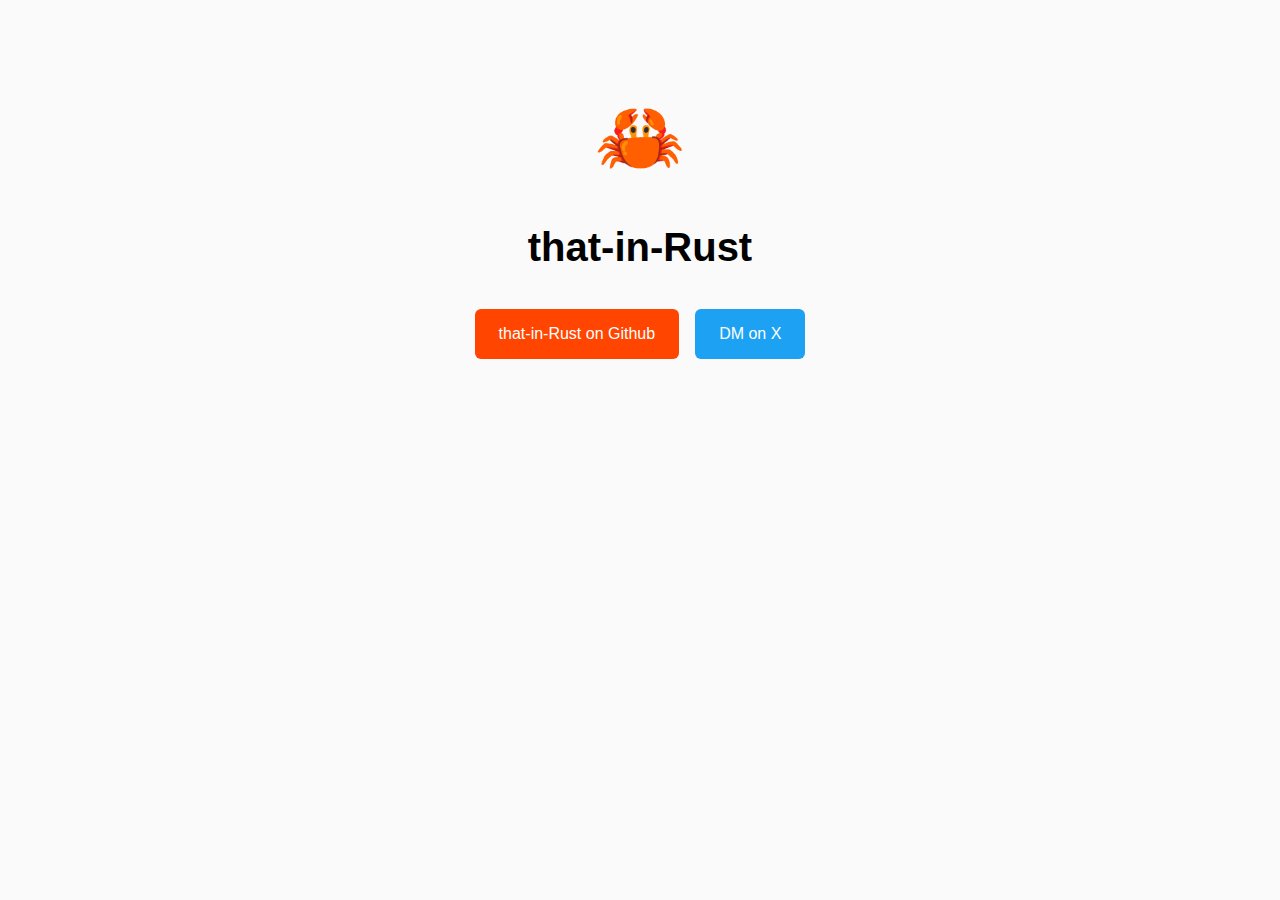
<file: index.html>
<!DOCTYPE html>
<html lang="en">
<head>
    <meta charset="UTF-8">
    <meta name="viewport" content="width=device-width, initial-scale=1.0">
    <title>that-in-Rust</title>
    <style>
        body {
            font-family: -apple-system, BlinkMacSystemFont, 'Segoe UI', Roboto, sans-serif;
            max-width: 600px;
            margin: 40px auto;
            padding: 20px;
            line-height: 1.6;
            background: #fafafa;
            color: #333;
            text-align: center;
        }
        .logo {
            font-size: 72px;
            margin: 20px 0;
        }
        .title {
            font-size: 2.5em;
            font-weight: bold;
            margin: 20px 0;
            color: #000;
        }
        .buttons {
            display: flex;
            gap: 16px;
            justify-content: center;
            margin-top: 30px;
        }
        .link {
            display: inline-block;
            padding: 12px 24px;
            text-decoration: none;
            border-radius: 6px;
            font-weight: 500;
            transition: background 0.2s ease;
        }
        .github {
            background: #FF4500;
            color: white;
        }
        .github:hover {
            background: #CC3700;
        }
        .twitter {
            background: #1DA1F2;
            color: white;
        }
        .twitter:hover {
            background: #1884C7;
        }
    </style>
</head>
<body>
    <div class="logo">🦀</div>
    <h1 class="title">that-in-Rust</h1>
    <div class="buttons">
        <a href="https://github.com/that-in-rust" class="link github">
            that-in-Rust on Github
        </a>
        <a href="https://x.com/messages/compose?recipient_id=1132151165410455552&text=Hello+from+that-in-rust" class="link twitter">
            DM on X
        </a>
    </div>
</body>
</html>
</file>
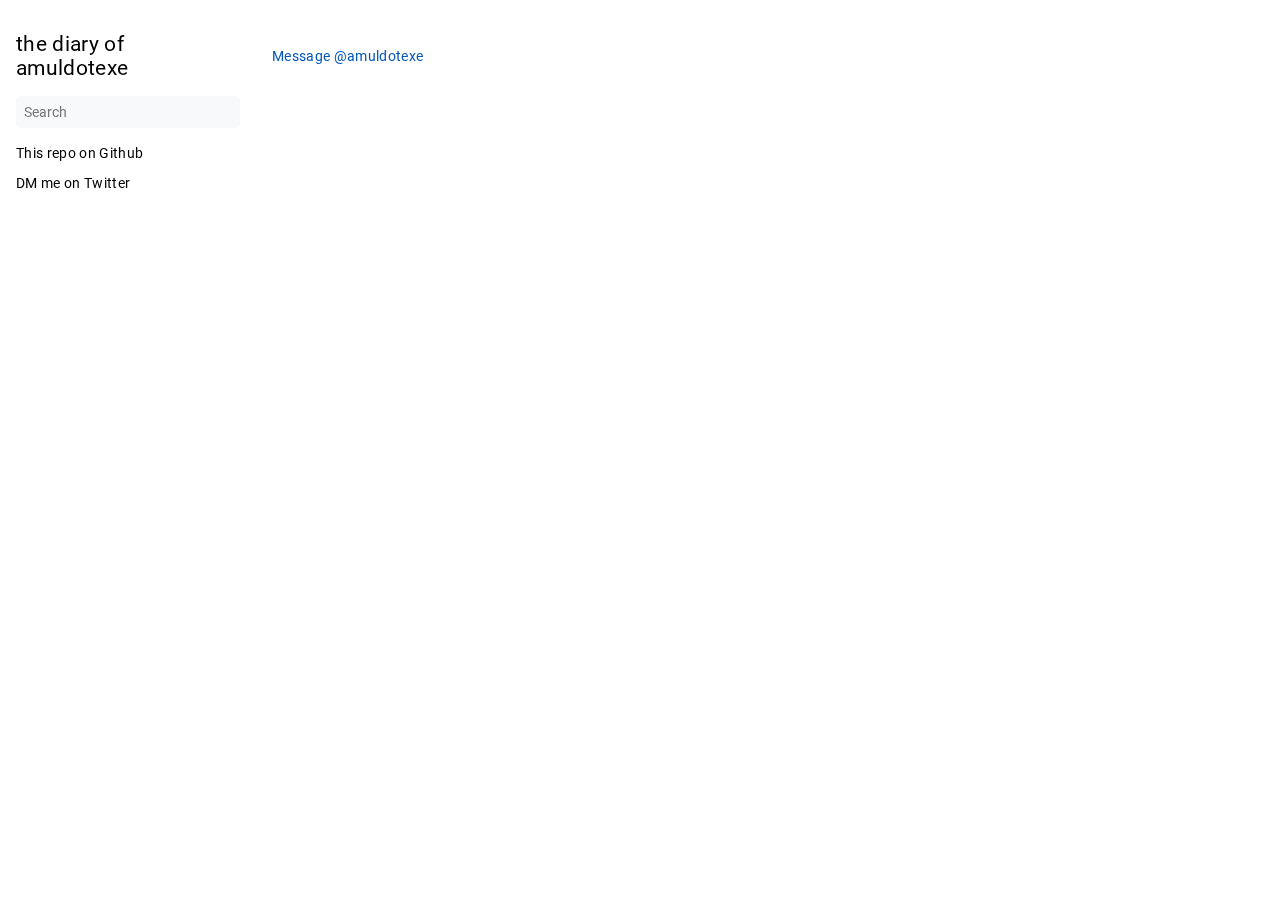
<file: affirmations/index.html>
<!doctype html><html lang=en dir=ltr><head><meta charset=UTF-8><meta name=viewport content="width=device-width,initial-scale=1"><meta name=description content><meta name=theme-color content="#FFFFFF"><meta name=color-scheme content="light dark"><meta property="og:title" content="affirmations"><meta property="og:description" content><meta property="og:type" content="website"><meta property="og:url" content="https://amuldotexe.github.io/affirmations/"><title>affirmations | the diary of amuldotexe</title>
<link rel=manifest href=/manifest.json><link rel=icon href=/favicon.png type=image/x-icon><link rel=stylesheet href=/book.min.c58292d36b18b675680ab9baea2029204537b839ea72f258746ec0f32ce8d6c8.css integrity="sha256-xYKS02sYtnVoCrm66iApIEU3uDnqcvJYdG7A8yzo1sg=" crossorigin=anonymous><script defer src=/flexsearch.min.js></script><script defer src=/en.search.min.f039bd3d31bf2be29bd426797f2271faf2e2e8f2d81df5e22d978272da81a2ef.js integrity="sha256-8Dm9PTG/K+Kb1CZ5fyJx+vLi6PLYHfXiLZeCctqBou8=" crossorigin=anonymous></script><link rel=alternate type=application/rss+xml href=https://amuldotexe.github.io/affirmations/index.xml title="the diary of amuldotexe"></head><body dir=ltr><input type=checkbox class="hidden toggle" id=menu-control>
<input type=checkbox class="hidden toggle" id=toc-control><main class="container flex"><aside class=book-menu><div class=book-menu-content><nav><h2 class=book-brand><a class="flex align-center" href=/><span>the diary of amuldotexe</span></a></h2><div class=book-search><input type=text id=book-search-input placeholder=Search aria-label=Search maxlength=64 data-hotkeys=s/><div class="book-search-spinner hidden"></div><ul id=book-search-results></ul></div><ul><li><a href=https://github.com/amuldotexe/amuldotexe.github.io target=_blank rel=noopener>This repo on Github</a></li><li><a href="https://twitter.com/messages/compose?recipient_id=1132151165410455552" target=_blank rel=noopener>DM me on Twitter</a></li></ul></nav><script>(function(){var e=document.querySelector("aside .book-menu-content");addEventListener("beforeunload",function(){localStorage.setItem("menu.scrollTop",e.scrollTop)}),e.scrollTop=localStorage.getItem("menu.scrollTop")})()</script></div></aside><div class=book-page><header class=book-header><div class="flex align-center justify-between"><label for=menu-control><img src=/svg/menu.svg class=book-icon alt=Menu>
</label><strong>affirmations</strong>
<label for=toc-control><img src=/svg/toc.svg class=book-icon alt="Table of Contents"></label></div><aside class="hidden clearfix"><nav id=TableOfContents></nav></aside></header><article class=markdown></article><footer class=book-footer><a href="https://twitter.com/messages/compose?recipient_id=1132151165410455552&text=Hello%20world" class=twitter-dm-button data-screen-name=@amuldotexe>Message @amuldotexe</a>
<script async src=https://platform.twitter.com/widgets.js></script></footer><label for=menu-control class="hidden book-menu-overlay"></label></div><aside class=book-toc><div class=book-toc-content><nav id=TableOfContents></nav></div></aside></main></body></html>
</file>
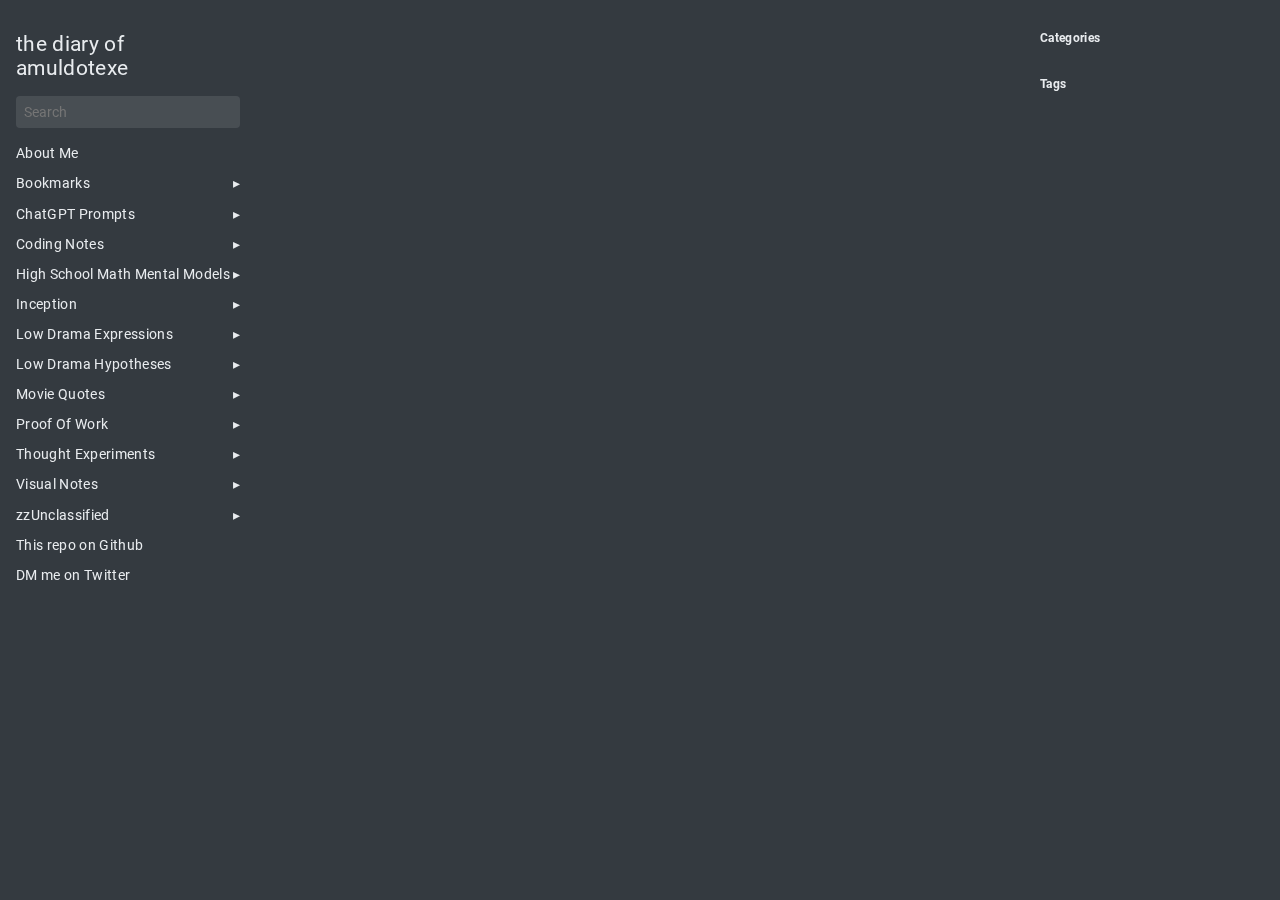
<file: categories/index.html>
<!doctype html><html lang=en dir=ltr><head><meta charset=utf-8><meta name=viewport content="width=device-width,initial-scale=1"><meta name=description content><meta name=theme-color content="#FFFFFF"><meta name=color-scheme content="light dark"><meta property="og:title" content="Categories"><meta property="og:description" content><meta property="og:type" content="website"><meta property="og:url" content="https://amuldotexe.github.io/categories/"><title>Categories | the diary of amuldotexe</title><link rel=manifest href=/manifest.json><link rel=icon href=/favicon.png type=image/x-icon><link rel=stylesheet href=/book.min.4b35fed0bea034bbc19c89c71e14b73fb9c68cfcc586b9382adfb9b7b103ba06.css integrity="sha256-SzX+0L6gNLvBnInHHhS3P7nGjPzFhrk4Kt+5t7EDugY=" crossorigin=anonymous><script defer src=/flexsearch.min.js></script>
<script defer src=/en.search.min.78166b9d46e23e0ea915cb6887a30b633e7bc4fad10c8b6b9f6fa532271c19ba.js integrity="sha256-eBZrnUbiPg6pFctoh6MLYz57xPrRDItrn2+lMiccGbo=" crossorigin=anonymous></script>
<link rel=alternate type=application/rss+xml href=https://amuldotexe.github.io/categories/index.xml title="the diary of amuldotexe"></head><body dir=ltr><input type=checkbox class="hidden toggle" id=menu-control>
<input type=checkbox class="hidden toggle" id=toc-control><main class="container flex"><aside class=book-menu><div class=book-menu-content><nav><h2 class=book-brand><a class="flex align-center" href=/><span>the diary of amuldotexe</span></a></h2><div class=book-search><input type=text id=book-search-input placeholder=Search aria-label=Search maxlength=64 data-hotkeys=s/><div class="book-search-spinner hidden"></div><ul id=book-search-results></ul></div><ul><li><a href=/docs/About-me/>About Me</a></li><li><input type=checkbox id=section-dfd0f3a000bd8b25b8efeea27cab7daa class=toggle>
<label for=section-dfd0f3a000bd8b25b8efeea27cab7daa class="flex justify-between"><a href=/docs/Bookmarks/>Bookmarks</a></label><ul></ul></li><li><input type=checkbox id=section-4b1077d8285b92dc9d4220b475e8ebb1 class=toggle>
<label for=section-4b1077d8285b92dc9d4220b475e8ebb1 class="flex justify-between"><a href=/docs/ChatGPT-Prompts/>ChatGPT Prompts</a></label><ul></ul></li><li><input type=checkbox id=section-ce6a55cfbfe07792f1f33f139f971f9b class=toggle>
<label for=section-ce6a55cfbfe07792f1f33f139f971f9b class="flex justify-between"><a href=/docs/Coding-Notes/>Coding Notes</a></label><ul></ul></li><li><input type=checkbox id=section-445f27beec9c0a4e277c28bf8ccff95c class=toggle>
<label for=section-445f27beec9c0a4e277c28bf8ccff95c class="flex justify-between"><a href=/docs/High-School-Math-Mental-Models/>High School Math Mental Models</a></label><ul></ul></li><li><input type=checkbox id=section-eab020295d0ca1720971de61a07c4f59 class=toggle>
<label for=section-eab020295d0ca1720971de61a07c4f59 class="flex justify-between"><a href=/docs/Inception/>Inception</a></label><ul><li><a href=/docs/Inception/Allow-Yourself/>Allow Yourself</a></li></ul></li><li><input type=checkbox id=section-2c50a1758f7c56ae7fa84653d4b6e37d class=toggle>
<label for=section-2c50a1758f7c56ae7fa84653d4b6e37d class="flex justify-between"><a href=/docs/Low-Drama-Communication/>Low Drama Expressions</a></label><ul></ul></li><li><input type=checkbox id=section-019d901ea86d51f54b65c9f4e25d3b08 class=toggle>
<label for=section-019d901ea86d51f54b65c9f4e25d3b08 class="flex justify-between"><a role=button>Low Drama Hypotheses</a></label><ul><li><a href=/docs/Low-Drama-Hypotheses/Become-your-own-best-friend/>Become Your Own Best Friend</a></li><li><a href=/docs/Low-Drama-Hypotheses/Few-of-us-laugh-at-our-mistakes/>Few of Us Laugh at Our Mistakes</a></li></ul></li><li><input type=checkbox id=section-186dc82b5fe07328d3de28505d210e8f class=toggle>
<label for=section-186dc82b5fe07328d3de28505d210e8f class="flex justify-between"><a href=/docs/Movie-Quotes/>Movie Quotes</a></label><ul></ul></li><li><input type=checkbox id=section-4dd27ecea383a236429badd34d53782d class=toggle>
<label for=section-4dd27ecea383a236429badd34d53782d class="flex justify-between"><a href=/docs/Proof-Of-Work/>Proof Of Work</a></label><ul></ul></li><li><input type=checkbox id=section-84785b570b795b66635d547a06f057b6 class=toggle>
<label for=section-84785b570b795b66635d547a06f057b6 class="flex justify-between"><a href=/docs/Thought-Experiments/>Thought Experiments</a></label><ul></ul></li><li><input type=checkbox id=section-639c7af48bc9831c16b41a00bbdda8d6 class=toggle>
<label for=section-639c7af48bc9831c16b41a00bbdda8d6 class="flex justify-between"><a href=/docs/Visual-Notes/>Visual Notes</a></label><ul></ul></li><li><input type=checkbox id=section-fcc6d3bf641e763f3e6b9dbca968bfd7 class=toggle>
<label for=section-fcc6d3bf641e763f3e6b9dbca968bfd7 class="flex justify-between"><a role=button>zzUnclassified</a></label><ul><li><a href=/docs/zz-Unclassified/Ongoing-Notes-202303v1/>Ongoing Notes 202303v1</a></li></ul></li></ul><ul><li><a href=https://github.com/amuldotexe/amuldotexe.github.io target=_blank rel=noopener>This repo on Github</a></li><li><a href="https://twitter.com/messages/compose?recipient_id=1132151165410455552" target=_blank rel=noopener>DM me on Twitter</a></li></ul></nav><script>(function(){var e=document.querySelector("aside .book-menu-content");addEventListener("beforeunload",function(){localStorage.setItem("menu.scrollTop",e.scrollTop)}),e.scrollTop=localStorage.getItem("menu.scrollTop")})()</script></div></aside><div class=book-page><header class=book-header><div class="flex align-center justify-between"><label for=menu-control><img src=/svg/menu.svg class=book-icon alt=Menu></label>
<strong>Categories</strong>
<label for=toc-control><img src=/svg/toc.svg class=book-icon alt="Table of Contents"></label></div><aside class="hidden clearfix"><nav><ul><li class=book-section-flat><strong>Categories</strong><ul></ul></li><li class=book-section-flat><strong>Tags</strong><ul></ul></li></ul></nav></aside></header><footer class=book-footer><div class="flex flex-wrap justify-between"></div><script>(function(){function e(e){const t=window.getSelection(),n=document.createRange();n.selectNodeContents(e),t.removeAllRanges(),t.addRange(n)}document.querySelectorAll("pre code").forEach(t=>{t.addEventListener("click",function(){if(window.getSelection().toString())return;e(t.parentElement),navigator.clipboard&&navigator.clipboard.writeText(t.parentElement.textContent)})})})()</script></footer><label for=menu-control class="hidden book-menu-overlay"></label></div><aside class=book-toc><div class=book-toc-content><nav><ul><li class=book-section-flat><strong>Categories</strong><ul></ul></li><li class=book-section-flat><strong>Tags</strong><ul></ul></li></ul></nav></div></aside></main></body></html>
</file>
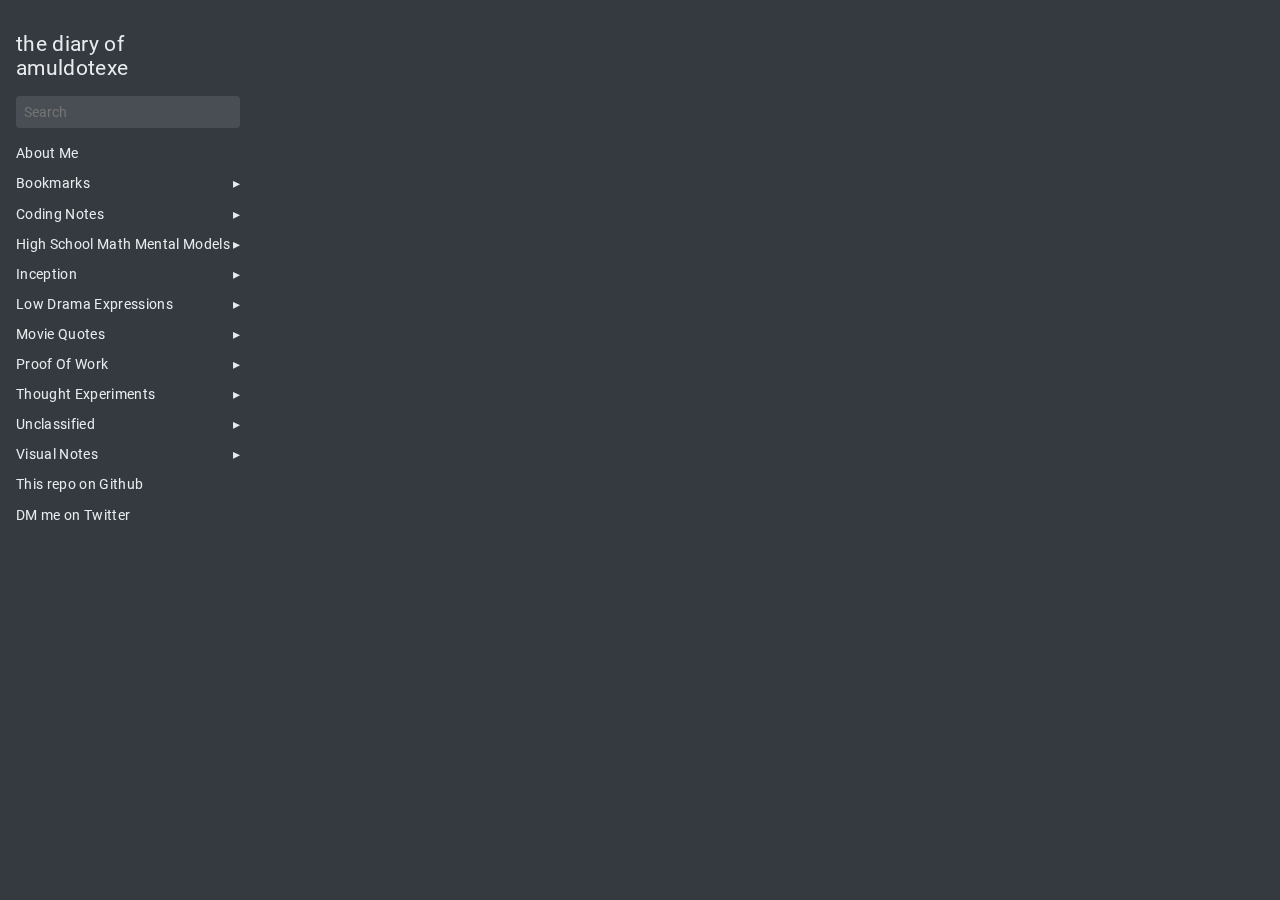
<file: docs/index.html>
<!doctype html><html lang=en dir=ltr><head><meta charset=utf-8><meta name=viewport content="width=device-width,initial-scale=1"><meta name=description content><meta name=theme-color content="#FFFFFF"><meta name=color-scheme content="light dark"><meta property="og:title" content="Docs"><meta property="og:description" content><meta property="og:type" content="website"><meta property="og:url" content="https://amuldotexe.github.io/docs/"><title>Docs | the diary of amuldotexe</title><link rel=manifest href=/manifest.json><link rel=icon href=/favicon.png type=image/x-icon><link rel=stylesheet href=/book.min.4b35fed0bea034bbc19c89c71e14b73fb9c68cfcc586b9382adfb9b7b103ba06.css integrity="sha256-SzX+0L6gNLvBnInHHhS3P7nGjPzFhrk4Kt+5t7EDugY=" crossorigin=anonymous><script defer src=/flexsearch.min.js></script>
<script defer src=/en.search.min.db6d78d4eb390526d62cf0501247833035580586a519d51a87e5a424ebf4417d.js integrity="sha256-22141Os5BSbWLPBQEkeDMDVYBYalGdUah+WkJOv0QX0=" crossorigin=anonymous></script>
<link rel=alternate type=application/rss+xml href=https://amuldotexe.github.io/docs/index.xml title="the diary of amuldotexe"></head><body dir=ltr><input type=checkbox class="hidden toggle" id=menu-control>
<input type=checkbox class="hidden toggle" id=toc-control><main class="container flex"><aside class=book-menu><div class=book-menu-content><nav><h2 class=book-brand><a class="flex align-center" href=/><span>the diary of amuldotexe</span></a></h2><div class=book-search><input type=text id=book-search-input placeholder=Search aria-label=Search maxlength=64 data-hotkeys=s/><div class="book-search-spinner hidden"></div><ul id=book-search-results></ul></div><ul><li><a href=/docs/About-me/>About Me</a></li><li><input type=checkbox id=section-dfd0f3a000bd8b25b8efeea27cab7daa class=toggle>
<label for=section-dfd0f3a000bd8b25b8efeea27cab7daa class="flex justify-between"><a href=/docs/Bookmarks/>Bookmarks</a></label><ul></ul></li><li><input type=checkbox id=section-ce6a55cfbfe07792f1f33f139f971f9b class=toggle>
<label for=section-ce6a55cfbfe07792f1f33f139f971f9b class="flex justify-between"><a href=/docs/Coding-Notes/>Coding Notes</a></label><ul></ul></li><li><input type=checkbox id=section-445f27beec9c0a4e277c28bf8ccff95c class=toggle>
<label for=section-445f27beec9c0a4e277c28bf8ccff95c class="flex justify-between"><a href=/docs/High-School-Math-Mental-Models/>High School Math Mental Models</a></label><ul></ul></li><li><input type=checkbox id=section-eab020295d0ca1720971de61a07c4f59 class=toggle>
<label for=section-eab020295d0ca1720971de61a07c4f59 class="flex justify-between"><a href=/docs/Inception/>Inception</a></label><ul></ul></li><li><input type=checkbox id=section-6464505c58e03bf195470cab10c11efd class=toggle>
<label for=section-6464505c58e03bf195470cab10c11efd class="flex justify-between"><a href=/docs/Low-Drama-Expressions/>Low Drama Expressions</a></label><ul></ul></li><li><input type=checkbox id=section-186dc82b5fe07328d3de28505d210e8f class=toggle>
<label for=section-186dc82b5fe07328d3de28505d210e8f class="flex justify-between"><a href=/docs/Movie-Quotes/>Movie Quotes</a></label><ul></ul></li><li><input type=checkbox id=section-4dd27ecea383a236429badd34d53782d class=toggle>
<label for=section-4dd27ecea383a236429badd34d53782d class="flex justify-between"><a href=/docs/Proof-Of-Work/>Proof Of Work</a></label><ul></ul></li><li><input type=checkbox id=section-84785b570b795b66635d547a06f057b6 class=toggle>
<label for=section-84785b570b795b66635d547a06f057b6 class="flex justify-between"><a href=/docs/Thought-Experiments/>Thought Experiments</a></label><ul></ul></li><li><input type=checkbox id=section-ff8bfb8573ca28cb0197addb99f58ff0 class=toggle>
<label for=section-ff8bfb8573ca28cb0197addb99f58ff0 class="flex justify-between"><a href=/docs/Unclassified/>Unclassified</a></label><ul><li><input type=checkbox id=section-dae0df053faa376b6587571f1b2ae647 class=toggle>
<label for=section-dae0df053faa376b6587571f1b2ae647 class="flex justify-between"><a role=button>Monthly Journal 202302</a></label><ul><li><a href=/docs/Unclassified/Monthly-Journal-202302/Week-20230225/>Week 20230225</a></li></ul></li></ul></li><li><input type=checkbox id=section-639c7af48bc9831c16b41a00bbdda8d6 class=toggle>
<label for=section-639c7af48bc9831c16b41a00bbdda8d6 class="flex justify-between"><a href=/docs/Visual-Notes/>Visual Notes</a></label><ul></ul></li></ul><ul><li><a href=https://github.com/amuldotexe/amuldotexe.github.io target=_blank rel=noopener>This repo on Github</a></li><li><a href="https://twitter.com/messages/compose?recipient_id=1132151165410455552" target=_blank rel=noopener>DM me on Twitter</a></li></ul></nav><script>(function(){var e=document.querySelector("aside .book-menu-content");addEventListener("beforeunload",function(){localStorage.setItem("menu.scrollTop",e.scrollTop)}),e.scrollTop=localStorage.getItem("menu.scrollTop")})()</script></div></aside><div class=book-page><header class=book-header><div class="flex align-center justify-between"><label for=menu-control><img src=/svg/menu.svg class=book-icon alt=Menu></label>
<strong>Docs</strong>
<label for=toc-control><img src=/svg/toc.svg class=book-icon alt="Table of Contents"></label></div><aside class="hidden clearfix"></aside></header><article class=markdown></article><footer class=book-footer><div class="flex flex-wrap justify-between"></div><script>(function(){function e(e){const t=window.getSelection(),n=document.createRange();n.selectNodeContents(e),t.removeAllRanges(),t.addRange(n)}document.querySelectorAll("pre code").forEach(t=>{t.addEventListener("click",function(){if(window.getSelection().toString())return;e(t.parentElement),navigator.clipboard&&navigator.clipboard.writeText(t.parentElement.textContent)})})})()</script></footer><label for=menu-control class="hidden book-menu-overlay"></label></div><aside class=book-toc><div class=book-toc-content></div></aside></main></body></html>
</file>
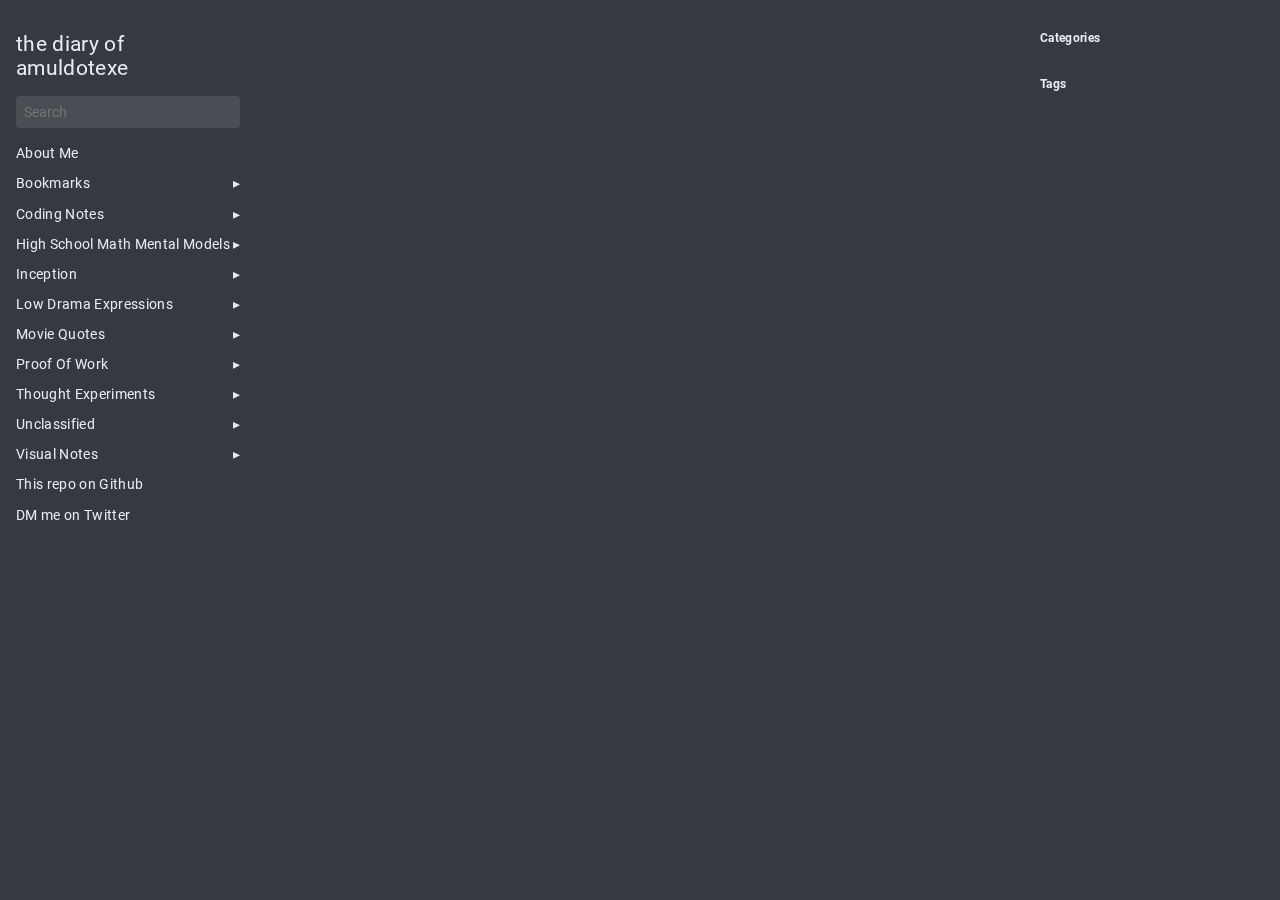
<file: tags/index.html>
<!doctype html><html lang=en dir=ltr><head><meta charset=utf-8><meta name=viewport content="width=device-width,initial-scale=1"><meta name=description content><meta name=theme-color content="#FFFFFF"><meta name=color-scheme content="light dark"><meta property="og:title" content="Tags"><meta property="og:description" content><meta property="og:type" content="website"><meta property="og:url" content="https://amuldotexe.github.io/tags/"><title>Tags | the diary of amuldotexe</title><link rel=manifest href=/manifest.json><link rel=icon href=/favicon.png type=image/x-icon><link rel=stylesheet href=/book.min.4b35fed0bea034bbc19c89c71e14b73fb9c68cfcc586b9382adfb9b7b103ba06.css integrity="sha256-SzX+0L6gNLvBnInHHhS3P7nGjPzFhrk4Kt+5t7EDugY=" crossorigin=anonymous><script defer src=/flexsearch.min.js></script>
<script defer src=/en.search.min.db6d78d4eb390526d62cf0501247833035580586a519d51a87e5a424ebf4417d.js integrity="sha256-22141Os5BSbWLPBQEkeDMDVYBYalGdUah+WkJOv0QX0=" crossorigin=anonymous></script>
<link rel=alternate type=application/rss+xml href=https://amuldotexe.github.io/tags/index.xml title="the diary of amuldotexe"></head><body dir=ltr><input type=checkbox class="hidden toggle" id=menu-control>
<input type=checkbox class="hidden toggle" id=toc-control><main class="container flex"><aside class=book-menu><div class=book-menu-content><nav><h2 class=book-brand><a class="flex align-center" href=/><span>the diary of amuldotexe</span></a></h2><div class=book-search><input type=text id=book-search-input placeholder=Search aria-label=Search maxlength=64 data-hotkeys=s/><div class="book-search-spinner hidden"></div><ul id=book-search-results></ul></div><ul><li><a href=/docs/About-me/>About Me</a></li><li><input type=checkbox id=section-dfd0f3a000bd8b25b8efeea27cab7daa class=toggle>
<label for=section-dfd0f3a000bd8b25b8efeea27cab7daa class="flex justify-between"><a href=/docs/Bookmarks/>Bookmarks</a></label><ul></ul></li><li><input type=checkbox id=section-ce6a55cfbfe07792f1f33f139f971f9b class=toggle>
<label for=section-ce6a55cfbfe07792f1f33f139f971f9b class="flex justify-between"><a href=/docs/Coding-Notes/>Coding Notes</a></label><ul></ul></li><li><input type=checkbox id=section-445f27beec9c0a4e277c28bf8ccff95c class=toggle>
<label for=section-445f27beec9c0a4e277c28bf8ccff95c class="flex justify-between"><a href=/docs/High-School-Math-Mental-Models/>High School Math Mental Models</a></label><ul></ul></li><li><input type=checkbox id=section-eab020295d0ca1720971de61a07c4f59 class=toggle>
<label for=section-eab020295d0ca1720971de61a07c4f59 class="flex justify-between"><a href=/docs/Inception/>Inception</a></label><ul></ul></li><li><input type=checkbox id=section-6464505c58e03bf195470cab10c11efd class=toggle>
<label for=section-6464505c58e03bf195470cab10c11efd class="flex justify-between"><a href=/docs/Low-Drama-Expressions/>Low Drama Expressions</a></label><ul></ul></li><li><input type=checkbox id=section-186dc82b5fe07328d3de28505d210e8f class=toggle>
<label for=section-186dc82b5fe07328d3de28505d210e8f class="flex justify-between"><a href=/docs/Movie-Quotes/>Movie Quotes</a></label><ul></ul></li><li><input type=checkbox id=section-4dd27ecea383a236429badd34d53782d class=toggle>
<label for=section-4dd27ecea383a236429badd34d53782d class="flex justify-between"><a href=/docs/Proof-Of-Work/>Proof Of Work</a></label><ul></ul></li><li><input type=checkbox id=section-84785b570b795b66635d547a06f057b6 class=toggle>
<label for=section-84785b570b795b66635d547a06f057b6 class="flex justify-between"><a href=/docs/Thought-Experiments/>Thought Experiments</a></label><ul></ul></li><li><input type=checkbox id=section-ff8bfb8573ca28cb0197addb99f58ff0 class=toggle>
<label for=section-ff8bfb8573ca28cb0197addb99f58ff0 class="flex justify-between"><a href=/docs/Unclassified/>Unclassified</a></label><ul><li><input type=checkbox id=section-dae0df053faa376b6587571f1b2ae647 class=toggle>
<label for=section-dae0df053faa376b6587571f1b2ae647 class="flex justify-between"><a role=button>Monthly Journal 202302</a></label><ul><li><a href=/docs/Unclassified/Monthly-Journal-202302/Week-20230225/>Week 20230225</a></li></ul></li></ul></li><li><input type=checkbox id=section-639c7af48bc9831c16b41a00bbdda8d6 class=toggle>
<label for=section-639c7af48bc9831c16b41a00bbdda8d6 class="flex justify-between"><a href=/docs/Visual-Notes/>Visual Notes</a></label><ul></ul></li></ul><ul><li><a href=https://github.com/amuldotexe/amuldotexe.github.io target=_blank rel=noopener>This repo on Github</a></li><li><a href="https://twitter.com/messages/compose?recipient_id=1132151165410455552" target=_blank rel=noopener>DM me on Twitter</a></li></ul></nav><script>(function(){var e=document.querySelector("aside .book-menu-content");addEventListener("beforeunload",function(){localStorage.setItem("menu.scrollTop",e.scrollTop)}),e.scrollTop=localStorage.getItem("menu.scrollTop")})()</script></div></aside><div class=book-page><header class=book-header><div class="flex align-center justify-between"><label for=menu-control><img src=/svg/menu.svg class=book-icon alt=Menu></label>
<strong>Tags</strong>
<label for=toc-control><img src=/svg/toc.svg class=book-icon alt="Table of Contents"></label></div><aside class="hidden clearfix"><nav><ul><li class=book-section-flat><strong>Categories</strong><ul></ul></li><li class=book-section-flat><strong>Tags</strong><ul></ul></li></ul></nav></aside></header><footer class=book-footer><div class="flex flex-wrap justify-between"></div><script>(function(){function e(e){const t=window.getSelection(),n=document.createRange();n.selectNodeContents(e),t.removeAllRanges(),t.addRange(n)}document.querySelectorAll("pre code").forEach(t=>{t.addEventListener("click",function(){if(window.getSelection().toString())return;e(t.parentElement),navigator.clipboard&&navigator.clipboard.writeText(t.parentElement.textContent)})})})()</script></footer><label for=menu-control class="hidden book-menu-overlay"></label></div><aside class=book-toc><div class=book-toc-content><nav><ul><li class=book-section-flat><strong>Categories</strong><ul></ul></li><li class=book-section-flat><strong>Tags</strong><ul></ul></li></ul></nav></div></aside></main></body></html>
</file>
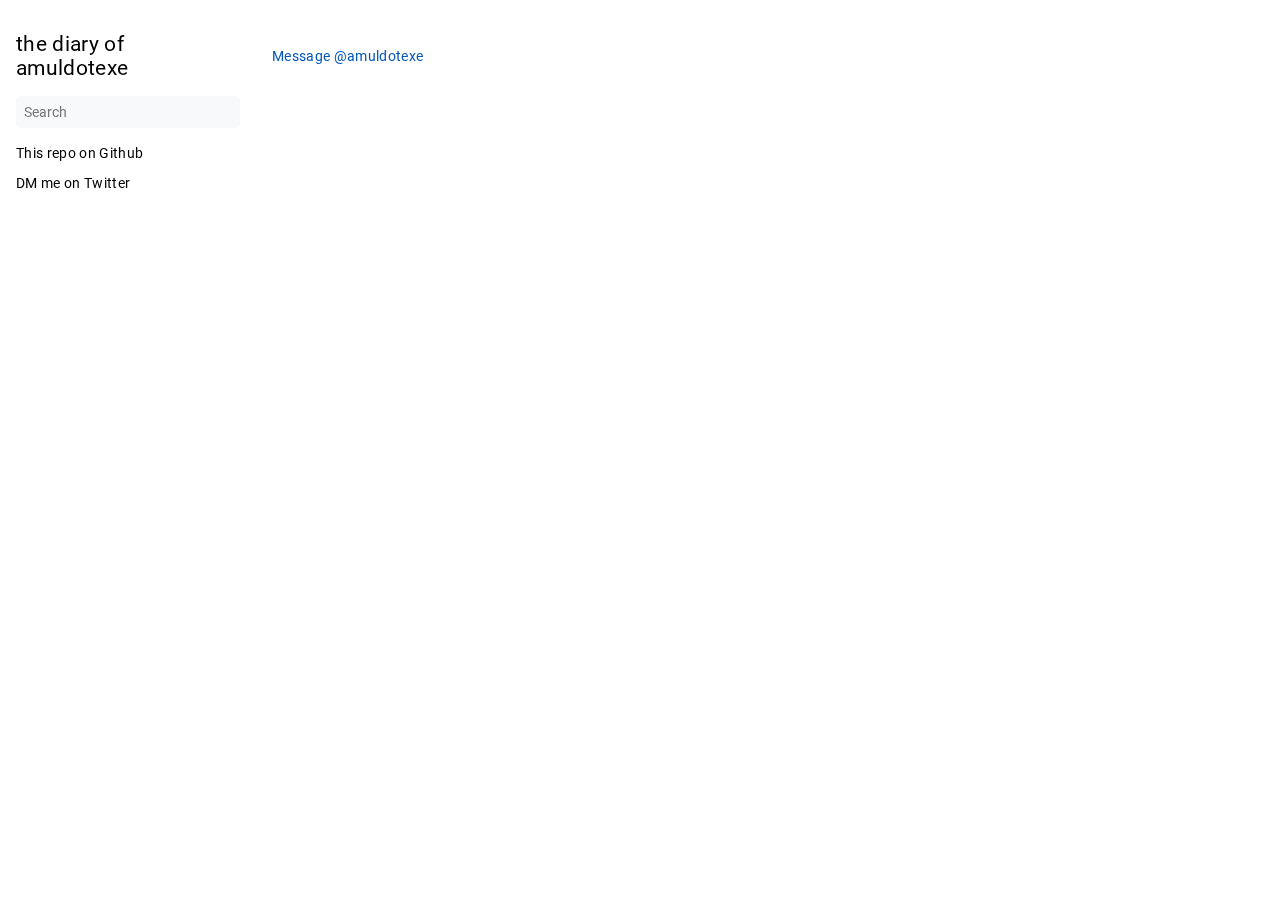
<file: zzarchive/index.html>
<!doctype html><html lang=en dir=ltr><head><meta charset=UTF-8><meta name=viewport content="width=device-width,initial-scale=1"><meta name=description content><meta name=theme-color content="#FFFFFF"><meta name=color-scheme content="light dark"><meta property="og:title" content="ZzArchives"><meta property="og:description" content><meta property="og:type" content="website"><meta property="og:url" content="https://amuldotexe.github.io/zzarchive/"><title>ZzArchives | the diary of amuldotexe</title>
<link rel=manifest href=/manifest.json><link rel=icon href=/favicon.png type=image/x-icon><link rel=stylesheet href=/book.min.c58292d36b18b675680ab9baea2029204537b839ea72f258746ec0f32ce8d6c8.css integrity="sha256-xYKS02sYtnVoCrm66iApIEU3uDnqcvJYdG7A8yzo1sg=" crossorigin=anonymous><script defer src=/flexsearch.min.js></script><script defer src=/en.search.min.0d431b34b09a5a4ab80bbdfb516e028e24c683a8e4f70e11c777353606672d25.js integrity="sha256-DUMbNLCaWkq4C737UW4CjiTGg6jk9w4Rx3c1NgZnLSU=" crossorigin=anonymous></script><link rel=alternate type=application/rss+xml href=https://amuldotexe.github.io/zzarchive/index.xml title="the diary of amuldotexe"></head><body dir=ltr><input type=checkbox class="hidden toggle" id=menu-control>
<input type=checkbox class="hidden toggle" id=toc-control><main class="container flex"><aside class=book-menu><div class=book-menu-content><nav><h2 class=book-brand><a class="flex align-center" href=/><span>the diary of amuldotexe</span></a></h2><div class=book-search><input type=text id=book-search-input placeholder=Search aria-label=Search maxlength=64 data-hotkeys=s/><div class="book-search-spinner hidden"></div><ul id=book-search-results></ul></div><ul><li><a href=https://github.com/amuldotexe/amuldotexe.github.io target=_blank rel=noopener>This repo on Github</a></li><li><a href="https://twitter.com/messages/compose?recipient_id=1132151165410455552" target=_blank rel=noopener>DM me on Twitter</a></li></ul></nav><script>(function(){var e=document.querySelector("aside .book-menu-content");addEventListener("beforeunload",function(){localStorage.setItem("menu.scrollTop",e.scrollTop)}),e.scrollTop=localStorage.getItem("menu.scrollTop")})()</script></div></aside><div class=book-page><header class=book-header><div class="flex align-center justify-between"><label for=menu-control><img src=/svg/menu.svg class=book-icon alt=Menu>
</label><strong>ZzArchives</strong>
<label for=toc-control><img src=/svg/toc.svg class=book-icon alt="Table of Contents"></label></div><aside class="hidden clearfix"></aside></header><article class=markdown></article><footer class=book-footer><a href="https://twitter.com/messages/compose?recipient_id=1132151165410455552&text=Hello%20world" class=twitter-dm-button data-screen-name=@amuldotexe>Message @amuldotexe</a>
<script async src=https://platform.twitter.com/widgets.js></script></footer><label for=menu-control class="hidden book-menu-overlay"></label></div><aside class=book-toc><div class=book-toc-content></div></aside></main></body></html>
</file>
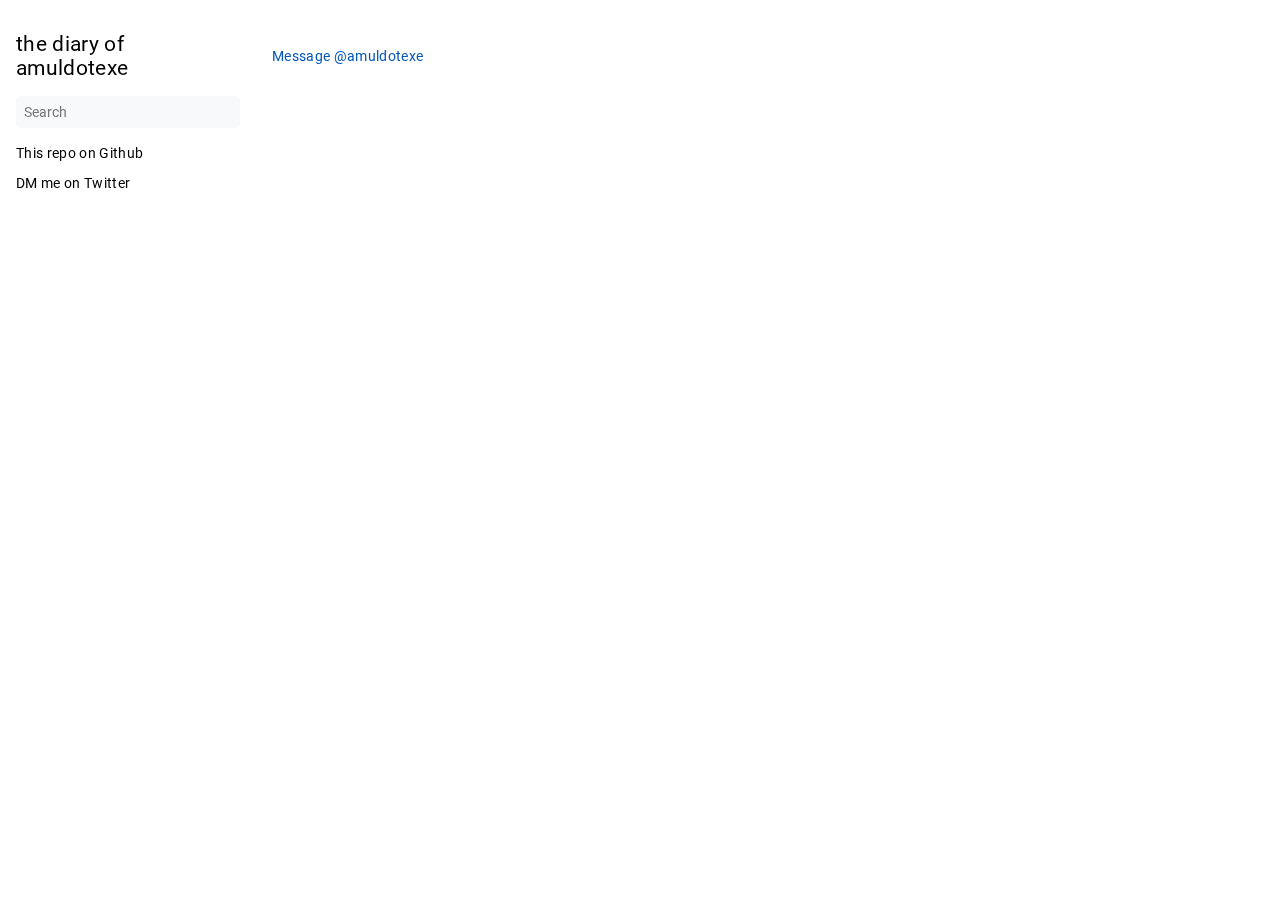
<file: zzArchive/index.html>
<!doctype html><html lang=en dir=ltr><head><meta charset=UTF-8><meta name=viewport content="width=device-width,initial-scale=1"><meta name=description content><meta name=theme-color content="#FFFFFF"><meta name=color-scheme content="light dark"><meta property="og:title" content="ZzArchives"><meta property="og:description" content><meta property="og:type" content="website"><meta property="og:url" content="https://amuldotexe.github.io/zzArchive/"><title>ZzArchives | the diary of amuldotexe</title>
<link rel=manifest href=/manifest.json><link rel=icon href=/favicon.png type=image/x-icon><link rel=stylesheet href=/book.min.c58292d36b18b675680ab9baea2029204537b839ea72f258746ec0f32ce8d6c8.css integrity="sha256-xYKS02sYtnVoCrm66iApIEU3uDnqcvJYdG7A8yzo1sg=" crossorigin=anonymous><script defer src=/flexsearch.min.js></script><script defer src=/en.search.min.0d431b34b09a5a4ab80bbdfb516e028e24c683a8e4f70e11c777353606672d25.js integrity="sha256-DUMbNLCaWkq4C737UW4CjiTGg6jk9w4Rx3c1NgZnLSU=" crossorigin=anonymous></script><link rel=alternate type=application/rss+xml href=https://amuldotexe.github.io/zzArchive/index.xml title="the diary of amuldotexe"></head><body dir=ltr><input type=checkbox class="hidden toggle" id=menu-control>
<input type=checkbox class="hidden toggle" id=toc-control><main class="container flex"><aside class=book-menu><div class=book-menu-content><nav><h2 class=book-brand><a class="flex align-center" href=/><span>the diary of amuldotexe</span></a></h2><div class=book-search><input type=text id=book-search-input placeholder=Search aria-label=Search maxlength=64 data-hotkeys=s/><div class="book-search-spinner hidden"></div><ul id=book-search-results></ul></div><ul><li><a href=https://github.com/amuldotexe/amuldotexe.github.io target=_blank rel=noopener>This repo on Github</a></li><li><a href="https://twitter.com/messages/compose?recipient_id=1132151165410455552" target=_blank rel=noopener>DM me on Twitter</a></li></ul></nav><script>(function(){var e=document.querySelector("aside .book-menu-content");addEventListener("beforeunload",function(){localStorage.setItem("menu.scrollTop",e.scrollTop)}),e.scrollTop=localStorage.getItem("menu.scrollTop")})()</script></div></aside><div class=book-page><header class=book-header><div class="flex align-center justify-between"><label for=menu-control><img src=/svg/menu.svg class=book-icon alt=Menu>
</label><strong>ZzArchives</strong>
<label for=toc-control><img src=/svg/toc.svg class=book-icon alt="Table of Contents"></label></div><aside class="hidden clearfix"><nav id=TableOfContents></nav></aside></header><article class=markdown></article><footer class=book-footer><a href="https://twitter.com/messages/compose?recipient_id=1132151165410455552&text=Hello%20world" class=twitter-dm-button data-screen-name=@amuldotexe>Message @amuldotexe</a>
<script async src=https://platform.twitter.com/widgets.js></script></footer><label for=menu-control class="hidden book-menu-overlay"></label></div><aside class=book-toc><div class=book-toc-content><nav id=TableOfContents></nav></div></aside></main></body></html>
</file>
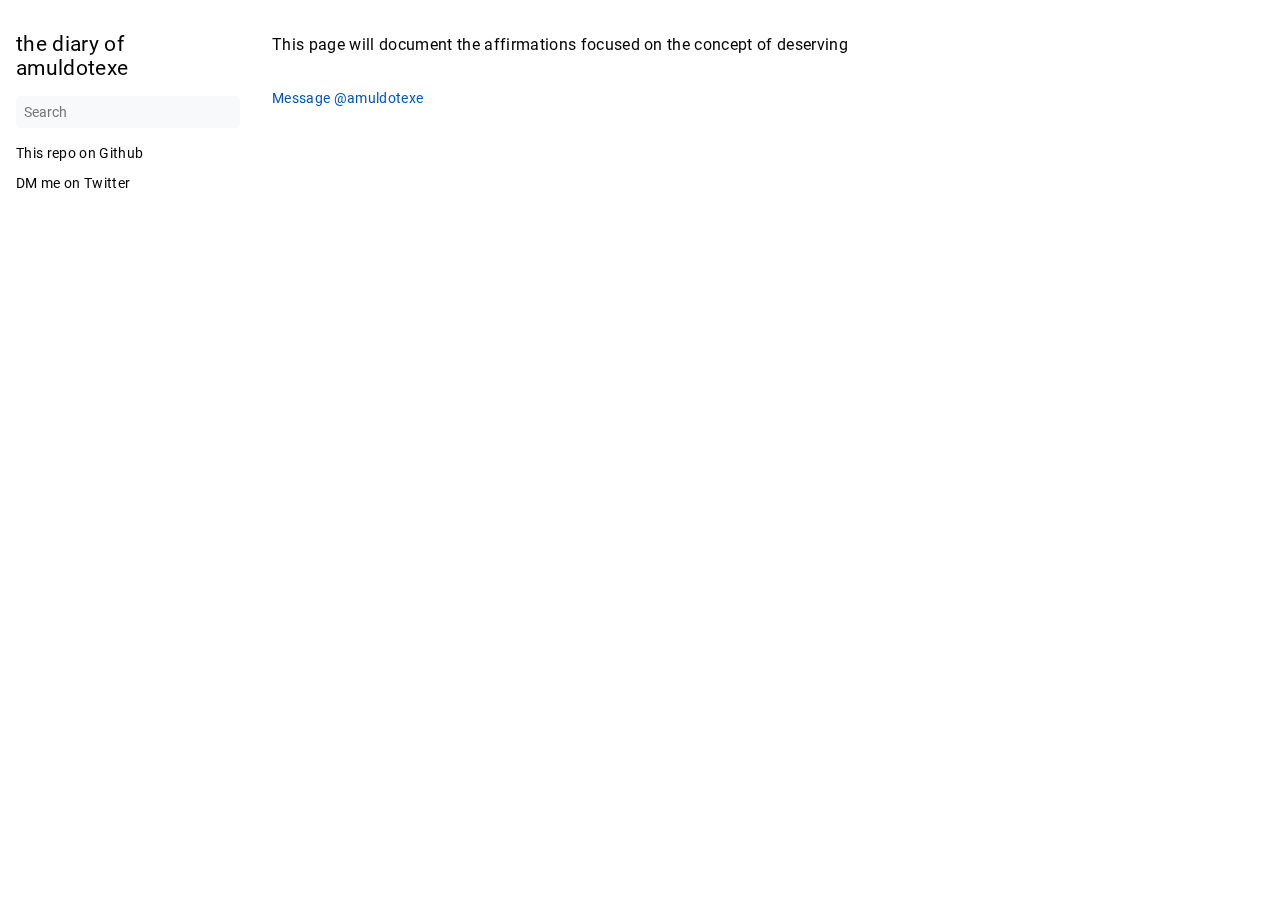
<file: affirmations/deserve/index.html>
<!doctype html><html lang=en dir=ltr><head><meta charset=UTF-8><meta name=viewport content="width=device-width,initial-scale=1"><meta name=description content="This page will document the affirmations focused on the concept of deserving"><meta name=theme-color content="#FFFFFF"><meta name=color-scheme content="light dark"><meta property="og:title" content="deserve"><meta property="og:description" content><meta property="og:type" content="website"><meta property="og:url" content="https://amuldotexe.github.io/affirmations/deserve/"><title>deserve | the diary of amuldotexe</title>
<link rel=manifest href=/manifest.json><link rel=icon href=/favicon.png type=image/x-icon><link rel=stylesheet href=/book.min.c58292d36b18b675680ab9baea2029204537b839ea72f258746ec0f32ce8d6c8.css integrity="sha256-xYKS02sYtnVoCrm66iApIEU3uDnqcvJYdG7A8yzo1sg=" crossorigin=anonymous><script defer src=/flexsearch.min.js></script><script defer src=/en.search.min.f039bd3d31bf2be29bd426797f2271faf2e2e8f2d81df5e22d978272da81a2ef.js integrity="sha256-8Dm9PTG/K+Kb1CZ5fyJx+vLi6PLYHfXiLZeCctqBou8=" crossorigin=anonymous></script><link rel=alternate type=application/rss+xml href=https://amuldotexe.github.io/affirmations/deserve/index.xml title="the diary of amuldotexe"></head><body dir=ltr><input type=checkbox class="hidden toggle" id=menu-control>
<input type=checkbox class="hidden toggle" id=toc-control><main class="container flex"><aside class=book-menu><div class=book-menu-content><nav><h2 class=book-brand><a class="flex align-center" href=/><span>the diary of amuldotexe</span></a></h2><div class=book-search><input type=text id=book-search-input placeholder=Search aria-label=Search maxlength=64 data-hotkeys=s/><div class="book-search-spinner hidden"></div><ul id=book-search-results></ul></div><ul><li><a href=https://github.com/amuldotexe/amuldotexe.github.io target=_blank rel=noopener>This repo on Github</a></li><li><a href="https://twitter.com/messages/compose?recipient_id=1132151165410455552" target=_blank rel=noopener>DM me on Twitter</a></li></ul></nav><script>(function(){var e=document.querySelector("aside .book-menu-content");addEventListener("beforeunload",function(){localStorage.setItem("menu.scrollTop",e.scrollTop)}),e.scrollTop=localStorage.getItem("menu.scrollTop")})()</script></div></aside><div class=book-page><header class=book-header><div class="flex align-center justify-between"><label for=menu-control><img src=/svg/menu.svg class=book-icon alt=Menu>
</label><strong>deserve</strong>
<label for=toc-control><img src=/svg/toc.svg class=book-icon alt="Table of Contents"></label></div><aside class="hidden clearfix"><nav id=TableOfContents></nav></aside></header><article class=markdown><p>This page will document the affirmations focused on the concept of deserving</p></article><footer class=book-footer><a href="https://twitter.com/messages/compose?recipient_id=1132151165410455552&text=Hello%20world" class=twitter-dm-button data-screen-name=@amuldotexe>Message @amuldotexe</a>
<script async src=https://platform.twitter.com/widgets.js></script></footer><div class=book-comments></div><label for=menu-control class="hidden book-menu-overlay"></label></div><aside class=book-toc><div class=book-toc-content><nav id=TableOfContents></nav></div></aside></main></body></html>
</file>
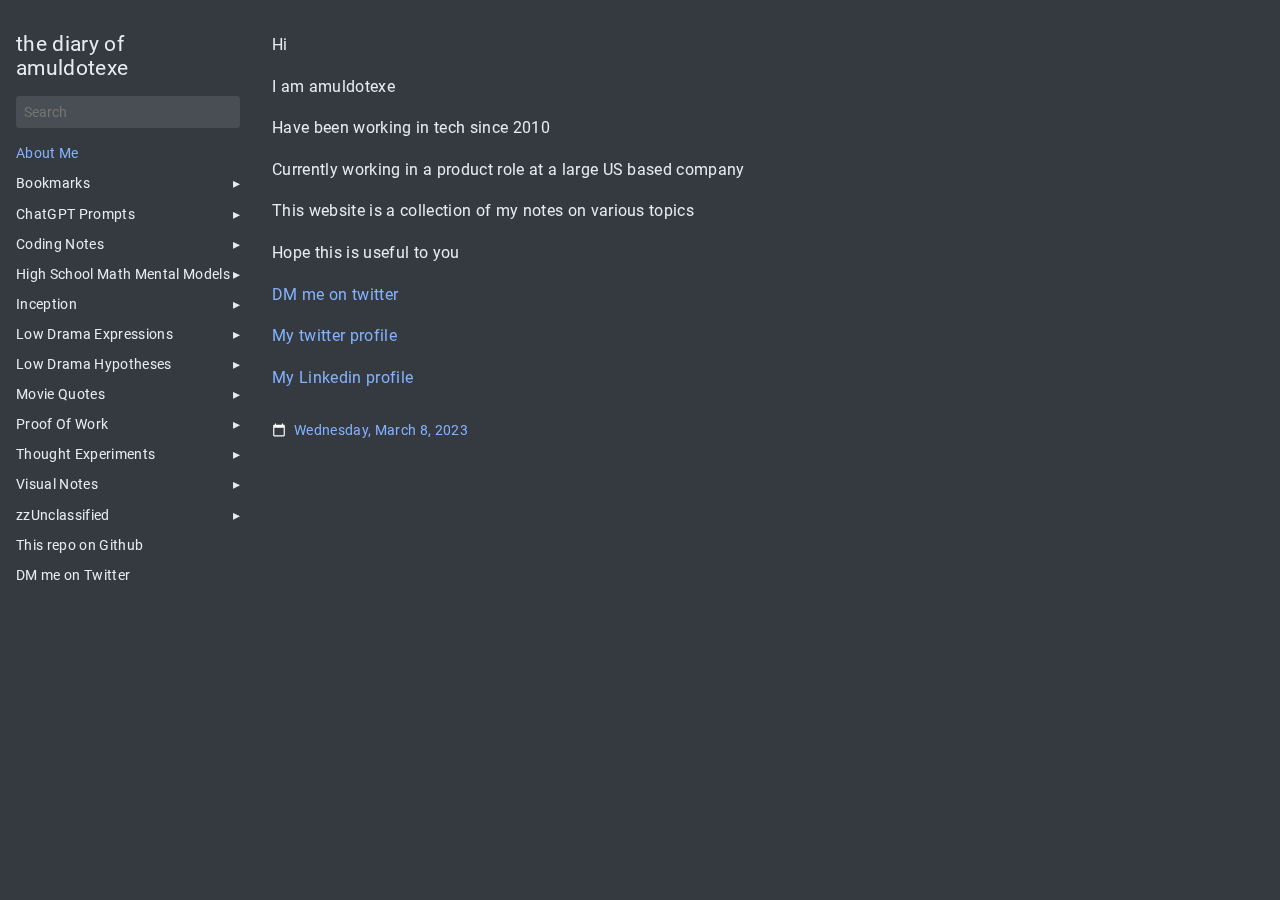
<file: docs/About-me/index.html>
<!doctype html><html lang=en dir=ltr><head><meta charset=utf-8><meta name=viewport content="width=device-width,initial-scale=1"><meta name=description content="Hi
I am amuldotexe
Have been working in tech since 2010
Currently working in a product role at a large US based company
This website is a collection of my notes on various topics
Hope this is useful to you
DM me on twitter
My twitter profile
My Linkedin profile"><meta name=theme-color content="#FFFFFF"><meta name=color-scheme content="light dark"><meta property="og:title" content="About Me"><meta property="og:description" content="Hi
I am amuldotexe
Have been working in tech since 2010
Currently working in a product role at a large US based company
This website is a collection of my notes on various topics
Hope this is useful to you
DM me on twitter
My twitter profile
My Linkedin profile"><meta property="og:type" content="article"><meta property="og:url" content="https://amuldotexe.github.io/docs/About-me/"><meta property="article:section" content="docs"><meta property="article:modified_time" content="2023-03-08T20:42:49+05:30"><title>About Me | the diary of amuldotexe</title><link rel=manifest href=/manifest.json><link rel=icon href=/favicon.png type=image/x-icon><link rel=stylesheet href=/book.min.4b35fed0bea034bbc19c89c71e14b73fb9c68cfcc586b9382adfb9b7b103ba06.css integrity="sha256-SzX+0L6gNLvBnInHHhS3P7nGjPzFhrk4Kt+5t7EDugY=" crossorigin=anonymous><script defer src=/flexsearch.min.js></script>
<script defer src=/en.search.min.78166b9d46e23e0ea915cb6887a30b633e7bc4fad10c8b6b9f6fa532271c19ba.js integrity="sha256-eBZrnUbiPg6pFctoh6MLYz57xPrRDItrn2+lMiccGbo=" crossorigin=anonymous></script></head><body dir=ltr><input type=checkbox class="hidden toggle" id=menu-control>
<input type=checkbox class="hidden toggle" id=toc-control><main class="container flex"><aside class=book-menu><div class=book-menu-content><nav><h2 class=book-brand><a class="flex align-center" href=/><span>the diary of amuldotexe</span></a></h2><div class=book-search><input type=text id=book-search-input placeholder=Search aria-label=Search maxlength=64 data-hotkeys=s/><div class="book-search-spinner hidden"></div><ul id=book-search-results></ul></div><ul><li><a href=/docs/About-me/ class=active>About Me</a></li><li><input type=checkbox id=section-dfd0f3a000bd8b25b8efeea27cab7daa class=toggle>
<label for=section-dfd0f3a000bd8b25b8efeea27cab7daa class="flex justify-between"><a href=/docs/Bookmarks/>Bookmarks</a></label><ul></ul></li><li><input type=checkbox id=section-4b1077d8285b92dc9d4220b475e8ebb1 class=toggle>
<label for=section-4b1077d8285b92dc9d4220b475e8ebb1 class="flex justify-between"><a href=/docs/ChatGPT-Prompts/>ChatGPT Prompts</a></label><ul></ul></li><li><input type=checkbox id=section-ce6a55cfbfe07792f1f33f139f971f9b class=toggle>
<label for=section-ce6a55cfbfe07792f1f33f139f971f9b class="flex justify-between"><a href=/docs/Coding-Notes/>Coding Notes</a></label><ul></ul></li><li><input type=checkbox id=section-445f27beec9c0a4e277c28bf8ccff95c class=toggle>
<label for=section-445f27beec9c0a4e277c28bf8ccff95c class="flex justify-between"><a href=/docs/High-School-Math-Mental-Models/>High School Math Mental Models</a></label><ul></ul></li><li><input type=checkbox id=section-eab020295d0ca1720971de61a07c4f59 class=toggle>
<label for=section-eab020295d0ca1720971de61a07c4f59 class="flex justify-between"><a href=/docs/Inception/>Inception</a></label><ul><li><a href=/docs/Inception/Allow-Yourself/>Allow Yourself</a></li></ul></li><li><input type=checkbox id=section-3e8313a83db066dc37f61de239c5b8ab class=toggle>
<label for=section-3e8313a83db066dc37f61de239c5b8ab class="flex justify-between"><a href=/docs/Low-Drama-Words/>Low Drama Expressions</a></label><ul></ul></li><li><input type=checkbox id=section-019d901ea86d51f54b65c9f4e25d3b08 class=toggle>
<label for=section-019d901ea86d51f54b65c9f4e25d3b08 class="flex justify-between"><a role=button>Low Drama Hypotheses</a></label><ul><li><a href=/docs/Low-Drama-Hypotheses/Become-your-own-best-friend/>Become Your Own Best Friend</a></li><li><a href=/docs/Low-Drama-Hypotheses/Few-of-us-laugh-at-our-mistakes/>Few of Us Laugh at Our Mistakes</a></li></ul></li><li><input type=checkbox id=section-186dc82b5fe07328d3de28505d210e8f class=toggle>
<label for=section-186dc82b5fe07328d3de28505d210e8f class="flex justify-between"><a href=/docs/Movie-Quotes/>Movie Quotes</a></label><ul></ul></li><li><input type=checkbox id=section-4dd27ecea383a236429badd34d53782d class=toggle>
<label for=section-4dd27ecea383a236429badd34d53782d class="flex justify-between"><a href=/docs/Proof-Of-Work/>Proof Of Work</a></label><ul></ul></li><li><input type=checkbox id=section-84785b570b795b66635d547a06f057b6 class=toggle>
<label for=section-84785b570b795b66635d547a06f057b6 class="flex justify-between"><a href=/docs/Thought-Experiments/>Thought Experiments</a></label><ul></ul></li><li><input type=checkbox id=section-639c7af48bc9831c16b41a00bbdda8d6 class=toggle>
<label for=section-639c7af48bc9831c16b41a00bbdda8d6 class="flex justify-between"><a href=/docs/Visual-Notes/>Visual Notes</a></label><ul></ul></li><li><input type=checkbox id=section-fcc6d3bf641e763f3e6b9dbca968bfd7 class=toggle>
<label for=section-fcc6d3bf641e763f3e6b9dbca968bfd7 class="flex justify-between"><a role=button>zzUnclassified</a></label><ul><li><a href=/docs/zz-Unclassified/Ongoing-Notes-202303v1/>Ongoing Notes 202303v1</a></li></ul></li></ul><ul><li><a href=https://github.com/amuldotexe/amuldotexe.github.io target=_blank rel=noopener>This repo on Github</a></li><li><a href="https://twitter.com/messages/compose?recipient_id=1132151165410455552" target=_blank rel=noopener>DM me on Twitter</a></li></ul></nav><script>(function(){var e=document.querySelector("aside .book-menu-content");addEventListener("beforeunload",function(){localStorage.setItem("menu.scrollTop",e.scrollTop)}),e.scrollTop=localStorage.getItem("menu.scrollTop")})()</script></div></aside><div class=book-page><header class=book-header><div class="flex align-center justify-between"><label for=menu-control><img src=/svg/menu.svg class=book-icon alt=Menu></label>
<strong>About Me</strong>
<label for=toc-control><img src=/svg/toc.svg class=book-icon alt="Table of Contents"></label></div><aside class="hidden clearfix"><nav id=TableOfContents></nav></aside></header><article class=markdown><p>Hi</p><p>I am amuldotexe</p><p>Have been working in tech since 2010</p><p>Currently working in a product role at a large US based company</p><p>This website is a collection of my notes on various topics</p><p>Hope this is useful to you</p><p><a href="https://twitter.com/messages/compose?recepient_id=1132151165410455552">DM me on twitter</a></p><p><a href=https://twitter.com/amuldotexe>My twitter profile</a></p><p><a href=https://linkedin.com/in/amuldotexe>My Linkedin profile</a></p></article><footer class=book-footer><div class="flex flex-wrap justify-between"><div><a class="flex align-center" href=https://github.com/amuldotexe/amuldotexe.github.io/commit/599cf7d8561dc39feeec3ee9c61515628add342f title='Last modified by amuldotexe | Wednesday, March 8, 2023' target=_blank rel=noopener><img src=/svg/calendar.svg class=book-icon alt=Calendar>
<span>Wednesday, March 8, 2023</span></a></div></div><script>(function(){function e(e){const t=window.getSelection(),n=document.createRange();n.selectNodeContents(e),t.removeAllRanges(),t.addRange(n)}document.querySelectorAll("pre code").forEach(t=>{t.addEventListener("click",function(){if(window.getSelection().toString())return;e(t.parentElement),navigator.clipboard&&navigator.clipboard.writeText(t.parentElement.textContent)})})})()</script></footer><div class=book-comments></div><label for=menu-control class="hidden book-menu-overlay"></label></div><aside class=book-toc><div class=book-toc-content><nav id=TableOfContents></nav></div></aside></main></body></html>
</file>
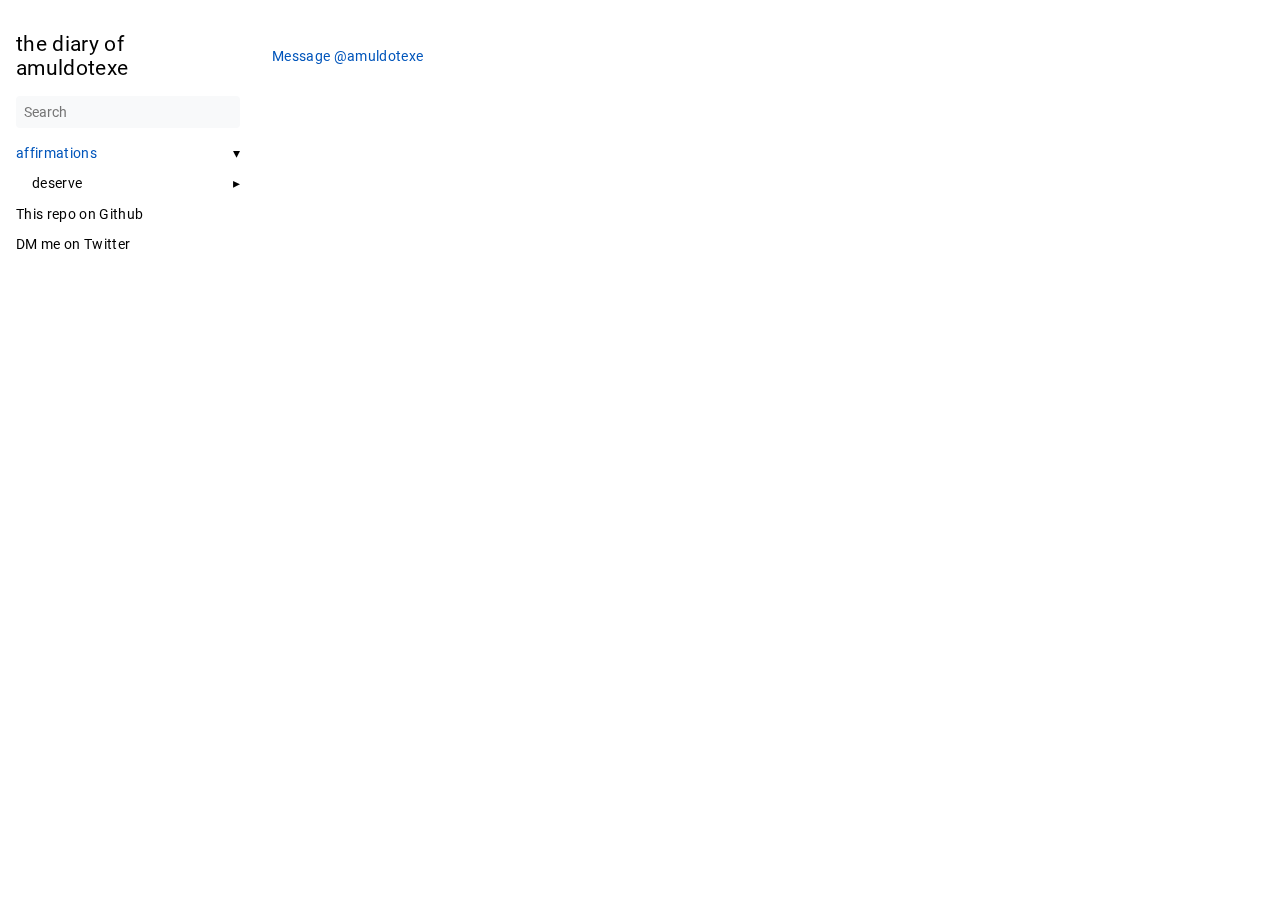
<file: docs/affirmations/index.html>
<!doctype html><html lang=en dir=ltr><head><meta charset=UTF-8><meta name=viewport content="width=device-width,initial-scale=1"><meta name=description content><meta name=theme-color content="#FFFFFF"><meta name=color-scheme content="light dark"><meta property="og:title" content="affirmations"><meta property="og:description" content><meta property="og:type" content="website"><meta property="og:url" content="https://amuldotexe.github.io/docs/affirmations/"><title>affirmations | the diary of amuldotexe</title>
<link rel=manifest href=/manifest.json><link rel=icon href=/favicon.png type=image/x-icon><link rel=stylesheet href=/book.min.c58292d36b18b675680ab9baea2029204537b839ea72f258746ec0f32ce8d6c8.css integrity="sha256-xYKS02sYtnVoCrm66iApIEU3uDnqcvJYdG7A8yzo1sg=" crossorigin=anonymous><script defer src=/flexsearch.min.js></script><script defer src=/en.search.min.75ecc5fdedf9503345c0c1bfa502741dbace3d67b856d081b39cf46297e20ddf.js integrity="sha256-dezF/e35UDNFwMG/pQJ0HbrOPWe4VtCBs5z0YpfiDd8=" crossorigin=anonymous></script><link rel=alternate type=application/rss+xml href=https://amuldotexe.github.io/docs/affirmations/index.xml title="the diary of amuldotexe"></head><body dir=ltr><input type=checkbox class="hidden toggle" id=menu-control>
<input type=checkbox class="hidden toggle" id=toc-control><main class="container flex"><aside class=book-menu><div class=book-menu-content><nav><h2 class=book-brand><a class="flex align-center" href=/><span>the diary of amuldotexe</span></a></h2><div class=book-search><input type=text id=book-search-input placeholder=Search aria-label=Search maxlength=64 data-hotkeys=s/><div class="book-search-spinner hidden"></div><ul id=book-search-results></ul></div><ul><li><input type=checkbox id=section-a4df4fe30c4b6e88d04fad5e157c6f3d class=toggle checked>
<label for=section-a4df4fe30c4b6e88d04fad5e157c6f3d class="flex justify-between"><a role=button class=active>affirmations</a></label><ul><li><input type=checkbox id=section-4772028e63f8ae8c0465e3b9f843afbb class=toggle>
<label for=section-4772028e63f8ae8c0465e3b9f843afbb class="flex justify-between"><a href=/docs/affirmations/deserve/>deserve</a></label><ul><li><input type=checkbox id=section-fd38922e5a3866c8fdc6124b05b3ee21 class=toggle>
<label for=section-fd38922e5a3866c8fdc6124b05b3ee21 class="flex justify-between"><a href=/docs/affirmations/deserve/Belief-is-helpful/>Believing that you deserve something is often helpful</a></label></li></ul></li></ul></li></ul><ul><li><a href=https://github.com/amuldotexe/amuldotexe.github.io target=_blank rel=noopener>This repo on Github</a></li><li><a href="https://twitter.com/messages/compose?recipient_id=1132151165410455552" target=_blank rel=noopener>DM me on Twitter</a></li></ul></nav><script>(function(){var e=document.querySelector("aside .book-menu-content");addEventListener("beforeunload",function(){localStorage.setItem("menu.scrollTop",e.scrollTop)}),e.scrollTop=localStorage.getItem("menu.scrollTop")})()</script></div></aside><div class=book-page><header class=book-header><div class="flex align-center justify-between"><label for=menu-control><img src=/svg/menu.svg class=book-icon alt=Menu>
</label><strong>affirmations</strong>
<label for=toc-control><img src=/svg/toc.svg class=book-icon alt="Table of Contents"></label></div><aside class="hidden clearfix"><nav id=TableOfContents></nav></aside></header><article class=markdown></article><footer class=book-footer><a href="https://twitter.com/messages/compose?recipient_id=1132151165410455552&text=Hello%20world" class=twitter-dm-button data-screen-name=@amuldotexe>Message @amuldotexe</a>
<script async src=https://platform.twitter.com/widgets.js></script></footer><label for=menu-control class="hidden book-menu-overlay"></label></div><aside class=book-toc><div class=book-toc-content><nav id=TableOfContents></nav></div></aside></main></body></html>
</file>
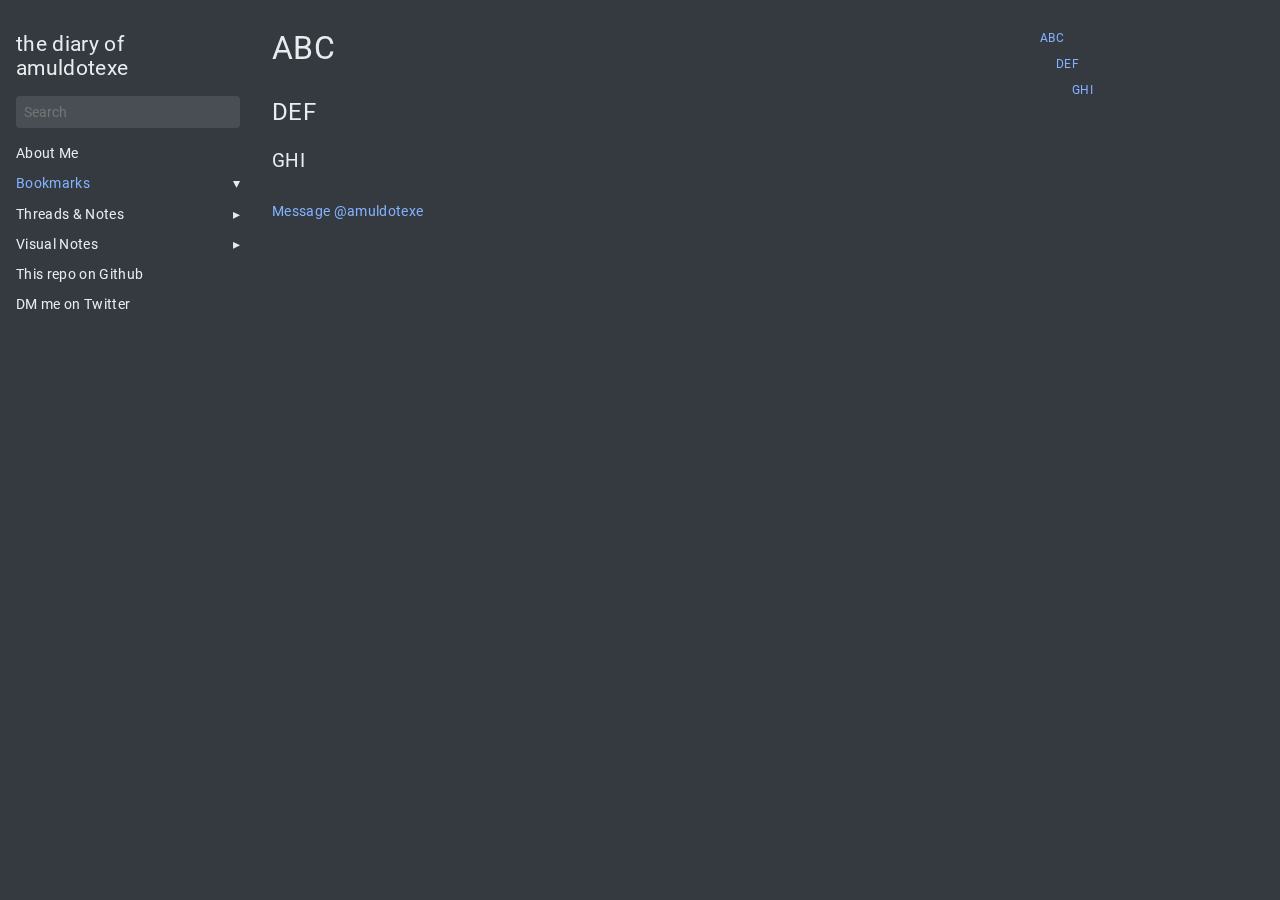
<file: docs/Bookmarks/index.html>
<!doctype html><html lang=en dir=ltr><head><meta charset=utf-8><meta name=viewport content="width=device-width,initial-scale=1"><meta name=description content=" ABC # DEF # GHI # "><meta name=theme-color content="#FFFFFF"><meta name=color-scheme content="light dark"><meta property="og:title" content="Bookmarks"><meta property="og:description" content><meta property="og:type" content="website"><meta property="og:url" content="https://amuldotexe.github.io/docs/Bookmarks/"><title>Bookmarks | the diary of amuldotexe</title><link rel=manifest href=/manifest.json><link rel=icon href=/favicon.png type=image/x-icon><link rel=stylesheet href=/book.min.4b35fed0bea034bbc19c89c71e14b73fb9c68cfcc586b9382adfb9b7b103ba06.css integrity="sha256-SzX+0L6gNLvBnInHHhS3P7nGjPzFhrk4Kt+5t7EDugY=" crossorigin=anonymous><script defer src=/flexsearch.min.js></script>
<script defer src=/en.search.min.78166b9d46e23e0ea915cb6887a30b633e7bc4fad10c8b6b9f6fa532271c19ba.js integrity="sha256-eBZrnUbiPg6pFctoh6MLYz57xPrRDItrn2+lMiccGbo=" crossorigin=anonymous></script>
<link rel=alternate type=application/rss+xml href=https://amuldotexe.github.io/docs/Bookmarks/index.xml title="the diary of amuldotexe"></head><body dir=ltr><input type=checkbox class="hidden toggle" id=menu-control>
<input type=checkbox class="hidden toggle" id=toc-control><main class="container flex"><aside class=book-menu><div class=book-menu-content><nav><h2 class=book-brand><a class="flex align-center" href=/><span>the diary of amuldotexe</span></a></h2><div class=book-search><input type=text id=book-search-input placeholder=Search aria-label=Search maxlength=64 data-hotkeys=s/><div class="book-search-spinner hidden"></div><ul id=book-search-results></ul></div><ul><li><a href=/docs/About-me/>About Me</a></li><li><input type=checkbox id=section-dfd0f3a000bd8b25b8efeea27cab7daa class=toggle checked>
<label for=section-dfd0f3a000bd8b25b8efeea27cab7daa class="flex justify-between"><a href=/docs/Bookmarks/ class=active>Bookmarks</a></label><ul></ul></li><li><input type=checkbox id=section-d0c4b9c913ab78bf8fc7a71ce87f90d0 class=toggle>
<label for=section-d0c4b9c913ab78bf8fc7a71ce87f90d0 class="flex justify-between"><a href=/docs/Threads-Notes/>Threads & Notes</a></label><ul></ul></li><li><input type=checkbox id=section-639c7af48bc9831c16b41a00bbdda8d6 class=toggle>
<label for=section-639c7af48bc9831c16b41a00bbdda8d6 class="flex justify-between"><a href=/docs/Visual-Notes/>Visual Notes</a></label><ul></ul></li></ul><ul><li><a href=https://github.com/amuldotexe/amuldotexe.github.io target=_blank rel=noopener>This repo on Github</a></li><li><a href="https://twitter.com/messages/compose?recipient_id=1132151165410455552" target=_blank rel=noopener>DM me on Twitter</a></li></ul></nav><script>(function(){var e=document.querySelector("aside .book-menu-content");addEventListener("beforeunload",function(){localStorage.setItem("menu.scrollTop",e.scrollTop)}),e.scrollTop=localStorage.getItem("menu.scrollTop")})()</script></div></aside><div class=book-page><header class=book-header><div class="flex align-center justify-between"><label for=menu-control><img src=/svg/menu.svg class=book-icon alt=Menu></label>
<strong>Bookmarks</strong>
<label for=toc-control><img src=/svg/toc.svg class=book-icon alt="Table of Contents"></label></div><aside class="hidden clearfix"><nav id=TableOfContents><ul><li><a href=#abc>ABC</a><ul><li><a href=#def>DEF</a><ul><li><a href=#ghi>GHI</a></li></ul></li></ul></li></ul></nav></aside></header><article class=markdown><h1 id=abc>ABC
<a class=anchor href=#abc>#</a></h1><h2 id=def>DEF
<a class=anchor href=#def>#</a></h2><h3 id=ghi>GHI
<a class=anchor href=#ghi>#</a></h3></article><footer class=book-footer><a href="https://twitter.com/messages/compose?recipient_id=1132151165410455552&text=Hello%20world" class=twitter-dm-button data-screen-name=@amuldotexe>Message @amuldotexe</a>
<script async src=https://platform.twitter.com/widgets.js></script></footer><div class=book-comments></div><label for=menu-control class="hidden book-menu-overlay"></label></div><aside class=book-toc><div class=book-toc-content><nav id=TableOfContents><ul><li><a href=#abc>ABC</a><ul><li><a href=#def>DEF</a><ul><li><a href=#ghi>GHI</a></li></ul></li></ul></li></ul></nav></div></aside></main></body></html>
</file>
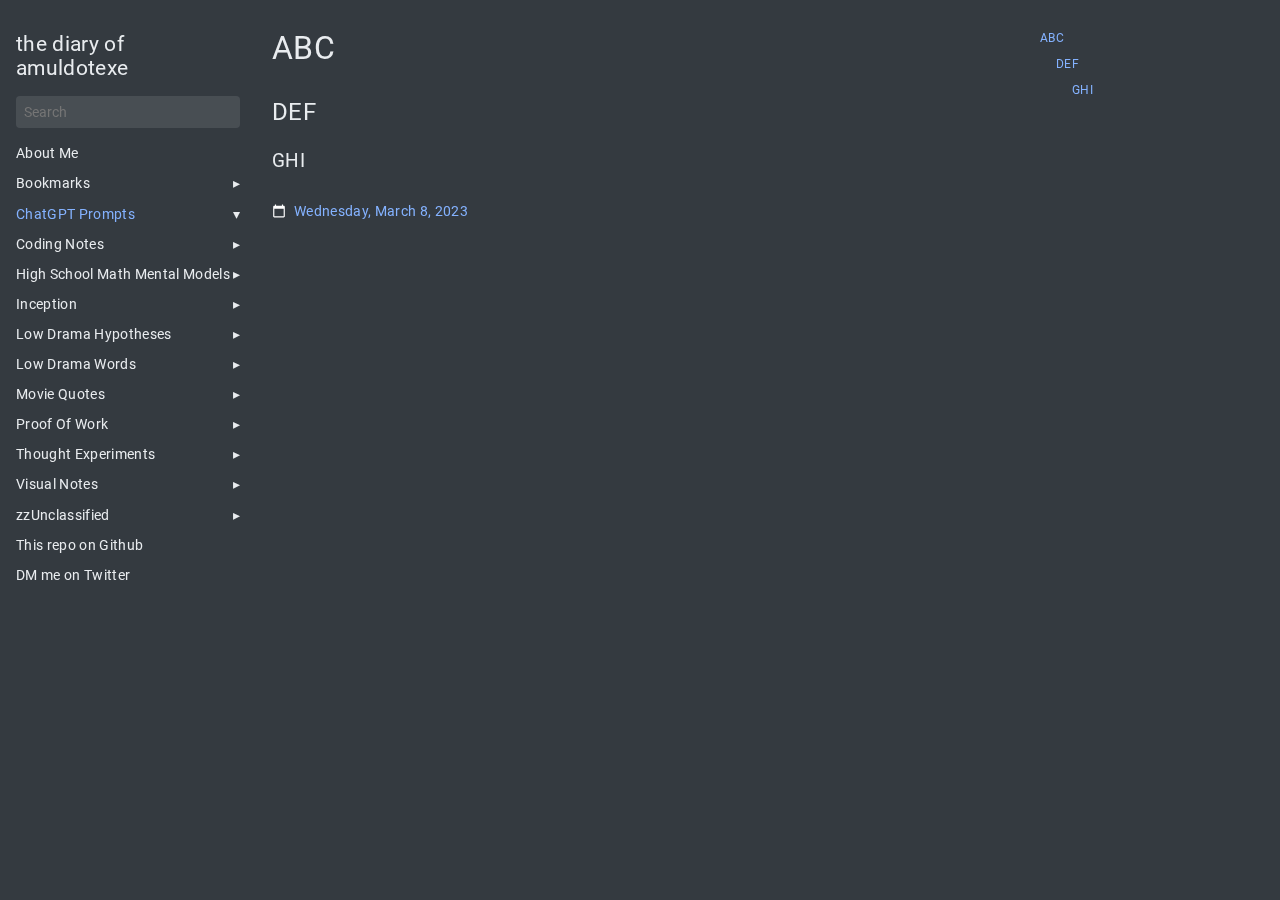
<file: docs/ChatGPT-Prompts/index.html>
<!doctype html><html lang=en dir=ltr><head><meta charset=utf-8><meta name=viewport content="width=device-width,initial-scale=1"><meta name=description content=" ABC # DEF # GHI # "><meta name=theme-color content="#FFFFFF"><meta name=color-scheme content="light dark"><meta property="og:title" content="ChatGPT Prompts"><meta property="og:description" content><meta property="og:type" content="website"><meta property="og:url" content="https://amuldotexe.github.io/docs/ChatGPT-Prompts/"><title>ChatGPT Prompts | the diary of amuldotexe</title><link rel=manifest href=/manifest.json><link rel=icon href=/favicon.png type=image/x-icon><link rel=stylesheet href=/book.min.4b35fed0bea034bbc19c89c71e14b73fb9c68cfcc586b9382adfb9b7b103ba06.css integrity="sha256-SzX+0L6gNLvBnInHHhS3P7nGjPzFhrk4Kt+5t7EDugY=" crossorigin=anonymous><script defer src=/flexsearch.min.js></script>
<script defer src=/en.search.min.78166b9d46e23e0ea915cb6887a30b633e7bc4fad10c8b6b9f6fa532271c19ba.js integrity="sha256-eBZrnUbiPg6pFctoh6MLYz57xPrRDItrn2+lMiccGbo=" crossorigin=anonymous></script>
<link rel=alternate type=application/rss+xml href=https://amuldotexe.github.io/docs/ChatGPT-Prompts/index.xml title="the diary of amuldotexe"></head><body dir=ltr><input type=checkbox class="hidden toggle" id=menu-control>
<input type=checkbox class="hidden toggle" id=toc-control><main class="container flex"><aside class=book-menu><div class=book-menu-content><nav><h2 class=book-brand><a class="flex align-center" href=/><span>the diary of amuldotexe</span></a></h2><div class=book-search><input type=text id=book-search-input placeholder=Search aria-label=Search maxlength=64 data-hotkeys=s/><div class="book-search-spinner hidden"></div><ul id=book-search-results></ul></div><ul><li><a href=/docs/About-me/>About Me</a></li><li><input type=checkbox id=section-dfd0f3a000bd8b25b8efeea27cab7daa class=toggle>
<label for=section-dfd0f3a000bd8b25b8efeea27cab7daa class="flex justify-between"><a href=/docs/Bookmarks/>Bookmarks</a></label><ul></ul></li><li><input type=checkbox id=section-4b1077d8285b92dc9d4220b475e8ebb1 class=toggle checked>
<label for=section-4b1077d8285b92dc9d4220b475e8ebb1 class="flex justify-between"><a href=/docs/ChatGPT-Prompts/ class=active>ChatGPT Prompts</a></label><ul></ul></li><li><input type=checkbox id=section-ce6a55cfbfe07792f1f33f139f971f9b class=toggle>
<label for=section-ce6a55cfbfe07792f1f33f139f971f9b class="flex justify-between"><a href=/docs/Coding-Notes/>Coding Notes</a></label><ul></ul></li><li><input type=checkbox id=section-445f27beec9c0a4e277c28bf8ccff95c class=toggle>
<label for=section-445f27beec9c0a4e277c28bf8ccff95c class="flex justify-between"><a href=/docs/High-School-Math-Mental-Models/>High School Math Mental Models</a></label><ul></ul></li><li><input type=checkbox id=section-eab020295d0ca1720971de61a07c4f59 class=toggle>
<label for=section-eab020295d0ca1720971de61a07c4f59 class="flex justify-between"><a href=/docs/Inception/>Inception</a></label><ul><li><a href=/docs/Inception/Allow-Yourself/>Allow Yourself</a></li></ul></li><li><input type=checkbox id=section-019d901ea86d51f54b65c9f4e25d3b08 class=toggle>
<label for=section-019d901ea86d51f54b65c9f4e25d3b08 class="flex justify-between"><a role=button>Low Drama Hypotheses</a></label><ul><li><a href=/docs/Low-Drama-Hypotheses/Become-your-own-best-friend/>Become Your Own Best Friend</a></li><li><a href=/docs/Low-Drama-Hypotheses/Few-of-us-laugh-at-our-mistakes/>Few of Us Laugh at Our Mistakes</a></li></ul></li><li><input type=checkbox id=section-3e8313a83db066dc37f61de239c5b8ab class=toggle>
<label for=section-3e8313a83db066dc37f61de239c5b8ab class="flex justify-between"><a href=/docs/Low-Drama-Words/>Low Drama Words</a></label><ul></ul></li><li><input type=checkbox id=section-186dc82b5fe07328d3de28505d210e8f class=toggle>
<label for=section-186dc82b5fe07328d3de28505d210e8f class="flex justify-between"><a href=/docs/Movie-Quotes/>Movie Quotes</a></label><ul></ul></li><li><input type=checkbox id=section-4dd27ecea383a236429badd34d53782d class=toggle>
<label for=section-4dd27ecea383a236429badd34d53782d class="flex justify-between"><a href=/docs/Proof-Of-Work/>Proof Of Work</a></label><ul></ul></li><li><input type=checkbox id=section-84785b570b795b66635d547a06f057b6 class=toggle>
<label for=section-84785b570b795b66635d547a06f057b6 class="flex justify-between"><a href=/docs/Thought-Experiments/>Thought Experiments</a></label><ul></ul></li><li><input type=checkbox id=section-639c7af48bc9831c16b41a00bbdda8d6 class=toggle>
<label for=section-639c7af48bc9831c16b41a00bbdda8d6 class="flex justify-between"><a href=/docs/Visual-Notes/>Visual Notes</a></label><ul></ul></li><li><input type=checkbox id=section-fcc6d3bf641e763f3e6b9dbca968bfd7 class=toggle>
<label for=section-fcc6d3bf641e763f3e6b9dbca968bfd7 class="flex justify-between"><a role=button>zzUnclassified</a></label><ul><li><a href=/docs/zz-Unclassified/Ongoing-Notes-202303v1/>Ongoing Notes 202303v1</a></li></ul></li></ul><ul><li><a href=https://github.com/amuldotexe/amuldotexe.github.io target=_blank rel=noopener>This repo on Github</a></li><li><a href="https://twitter.com/messages/compose?recipient_id=1132151165410455552" target=_blank rel=noopener>DM me on Twitter</a></li></ul></nav><script>(function(){var e=document.querySelector("aside .book-menu-content");addEventListener("beforeunload",function(){localStorage.setItem("menu.scrollTop",e.scrollTop)}),e.scrollTop=localStorage.getItem("menu.scrollTop")})()</script></div></aside><div class=book-page><header class=book-header><div class="flex align-center justify-between"><label for=menu-control><img src=/svg/menu.svg class=book-icon alt=Menu></label>
<strong>ChatGPT Prompts</strong>
<label for=toc-control><img src=/svg/toc.svg class=book-icon alt="Table of Contents"></label></div><aside class="hidden clearfix"><nav id=TableOfContents><ul><li><a href=#abc>ABC</a><ul><li><a href=#def>DEF</a><ul><li><a href=#ghi>GHI</a></li></ul></li></ul></li></ul></nav></aside></header><article class=markdown><h1 id=abc>ABC
<a class=anchor href=#abc>#</a></h1><h2 id=def>DEF
<a class=anchor href=#def>#</a></h2><h3 id=ghi>GHI
<a class=anchor href=#ghi>#</a></h3></article><footer class=book-footer><div class="flex flex-wrap justify-between"><div><a class="flex align-center" href=https://github.com/amuldotexe/amuldotexe.github.io/commit/2fb946cf52effca95e446f96fbf4754ad7dcbaeb title='Last modified by amuldotexe | Wednesday, March 8, 2023' target=_blank rel=noopener><img src=/svg/calendar.svg class=book-icon alt=Calendar>
<span>Wednesday, March 8, 2023</span></a></div></div><script>(function(){function e(e){const t=window.getSelection(),n=document.createRange();n.selectNodeContents(e),t.removeAllRanges(),t.addRange(n)}document.querySelectorAll("pre code").forEach(t=>{t.addEventListener("click",function(){if(window.getSelection().toString())return;e(t.parentElement),navigator.clipboard&&navigator.clipboard.writeText(t.parentElement.textContent)})})})()</script></footer><div class=book-comments></div><label for=menu-control class="hidden book-menu-overlay"></label></div><aside class=book-toc><div class=book-toc-content><nav id=TableOfContents><ul><li><a href=#abc>ABC</a><ul><li><a href=#def>DEF</a><ul><li><a href=#ghi>GHI</a></li></ul></li></ul></li></ul></nav></div></aside></main></body></html>
</file>
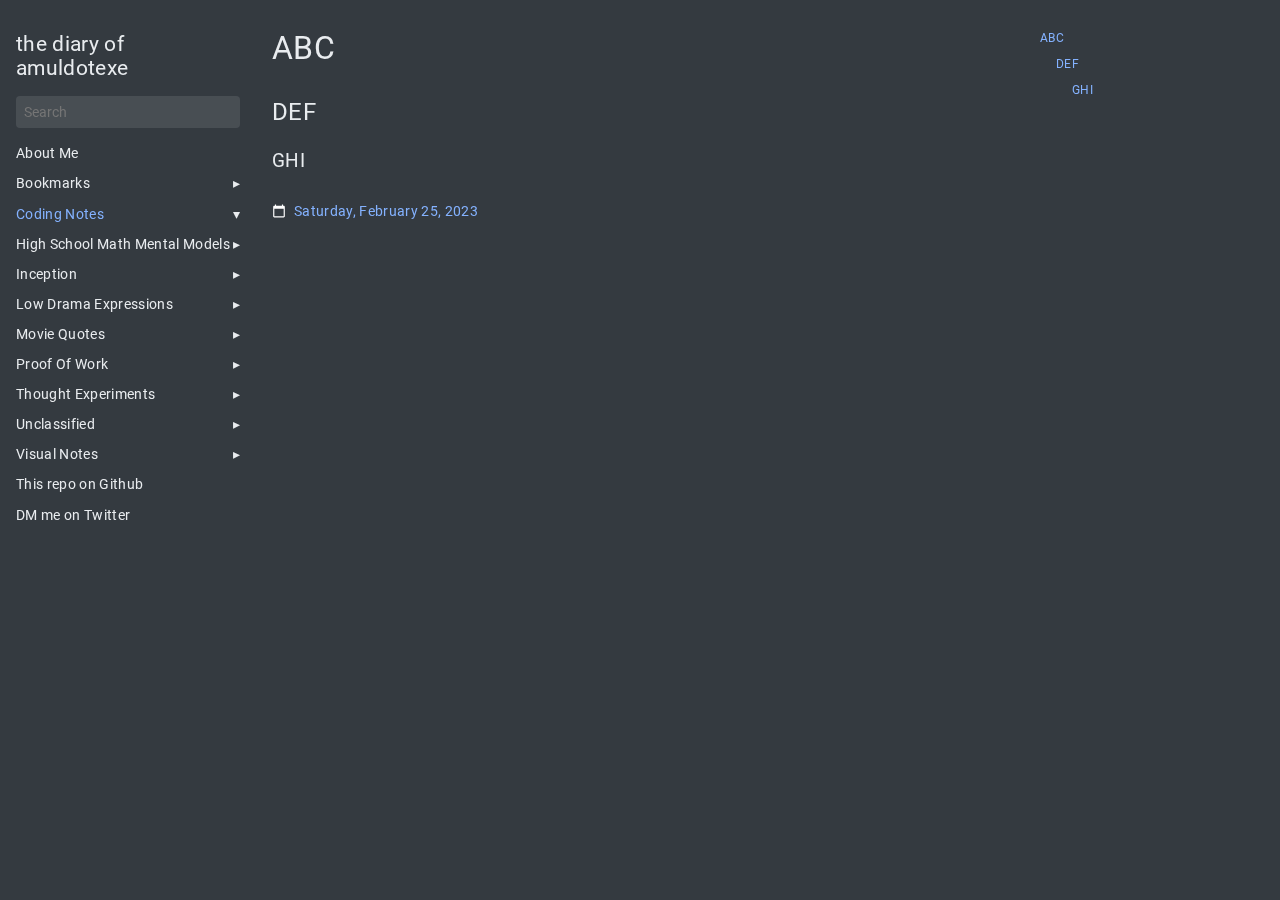
<file: docs/Coding-Notes/index.html>
<!doctype html><html lang=en dir=ltr><head><meta charset=utf-8><meta name=viewport content="width=device-width,initial-scale=1"><meta name=description content=" ABC # DEF # GHI # "><meta name=theme-color content="#FFFFFF"><meta name=color-scheme content="light dark"><meta property="og:title" content="Coding Notes"><meta property="og:description" content><meta property="og:type" content="website"><meta property="og:url" content="https://amuldotexe.github.io/docs/Coding-Notes/"><title>Coding Notes | the diary of amuldotexe</title><link rel=manifest href=/manifest.json><link rel=icon href=/favicon.png type=image/x-icon><link rel=stylesheet href=/book.min.4b35fed0bea034bbc19c89c71e14b73fb9c68cfcc586b9382adfb9b7b103ba06.css integrity="sha256-SzX+0L6gNLvBnInHHhS3P7nGjPzFhrk4Kt+5t7EDugY=" crossorigin=anonymous><script defer src=/flexsearch.min.js></script>
<script defer src=/en.search.min.92ceef17e93ced7e7553d42587fa969faeb90c4d0bc2096a34c0b799c692d9a0.js integrity="sha256-ks7vF+k87X51U9Qlh/qWn665DE0LwglqNMC3mcaS2aA=" crossorigin=anonymous></script>
<link rel=alternate type=application/rss+xml href=https://amuldotexe.github.io/docs/Coding-Notes/index.xml title="the diary of amuldotexe"></head><body dir=ltr><input type=checkbox class="hidden toggle" id=menu-control>
<input type=checkbox class="hidden toggle" id=toc-control><main class="container flex"><aside class=book-menu><div class=book-menu-content><nav><h2 class=book-brand><a class="flex align-center" href=/><span>the diary of amuldotexe</span></a></h2><div class=book-search><input type=text id=book-search-input placeholder=Search aria-label=Search maxlength=64 data-hotkeys=s/><div class="book-search-spinner hidden"></div><ul id=book-search-results></ul></div><ul><li><a href=/docs/About-me/>About Me</a></li><li><input type=checkbox id=section-dfd0f3a000bd8b25b8efeea27cab7daa class=toggle>
<label for=section-dfd0f3a000bd8b25b8efeea27cab7daa class="flex justify-between"><a href=/docs/Bookmarks/>Bookmarks</a></label><ul></ul></li><li><input type=checkbox id=section-ce6a55cfbfe07792f1f33f139f971f9b class=toggle checked>
<label for=section-ce6a55cfbfe07792f1f33f139f971f9b class="flex justify-between"><a href=/docs/Coding-Notes/ class=active>Coding Notes</a></label><ul></ul></li><li><input type=checkbox id=section-445f27beec9c0a4e277c28bf8ccff95c class=toggle>
<label for=section-445f27beec9c0a4e277c28bf8ccff95c class="flex justify-between"><a href=/docs/High-School-Math-Mental-Models/>High School Math Mental Models</a></label><ul></ul></li><li><input type=checkbox id=section-eab020295d0ca1720971de61a07c4f59 class=toggle>
<label for=section-eab020295d0ca1720971de61a07c4f59 class="flex justify-between"><a href=/docs/Inception/>Inception</a></label><ul></ul></li><li><input type=checkbox id=section-6464505c58e03bf195470cab10c11efd class=toggle>
<label for=section-6464505c58e03bf195470cab10c11efd class="flex justify-between"><a href=/docs/Low-Drama-Expressions/>Low Drama Expressions</a></label><ul></ul></li><li><input type=checkbox id=section-186dc82b5fe07328d3de28505d210e8f class=toggle>
<label for=section-186dc82b5fe07328d3de28505d210e8f class="flex justify-between"><a href=/docs/Movie-Quotes/>Movie Quotes</a></label><ul></ul></li><li><input type=checkbox id=section-4dd27ecea383a236429badd34d53782d class=toggle>
<label for=section-4dd27ecea383a236429badd34d53782d class="flex justify-between"><a href=/docs/Proof-Of-Work/>Proof Of Work</a></label><ul></ul></li><li><input type=checkbox id=section-84785b570b795b66635d547a06f057b6 class=toggle>
<label for=section-84785b570b795b66635d547a06f057b6 class="flex justify-between"><a href=/docs/Thought-Experiments/>Thought Experiments</a></label><ul></ul></li><li><input type=checkbox id=section-ff8bfb8573ca28cb0197addb99f58ff0 class=toggle>
<label for=section-ff8bfb8573ca28cb0197addb99f58ff0 class="flex justify-between"><a href=/docs/Unclassified/>Unclassified</a></label><ul><li><input type=checkbox id=section-dae0df053faa376b6587571f1b2ae647 class=toggle>
<label for=section-dae0df053faa376b6587571f1b2ae647 class="flex justify-between"><a role=button>Monthly Journal 202302</a></label><ul><li><a href=/docs/Unclassified/Monthly-Journal-202302/Week-20230225/>Week 20230225</a></li></ul></li></ul></li><li><input type=checkbox id=section-639c7af48bc9831c16b41a00bbdda8d6 class=toggle>
<label for=section-639c7af48bc9831c16b41a00bbdda8d6 class="flex justify-between"><a href=/docs/Visual-Notes/>Visual Notes</a></label><ul></ul></li></ul><ul><li><a href=https://github.com/amuldotexe/amuldotexe.github.io target=_blank rel=noopener>This repo on Github</a></li><li><a href="https://twitter.com/messages/compose?recipient_id=1132151165410455552" target=_blank rel=noopener>DM me on Twitter</a></li></ul></nav><script>(function(){var e=document.querySelector("aside .book-menu-content");addEventListener("beforeunload",function(){localStorage.setItem("menu.scrollTop",e.scrollTop)}),e.scrollTop=localStorage.getItem("menu.scrollTop")})()</script></div></aside><div class=book-page><header class=book-header><div class="flex align-center justify-between"><label for=menu-control><img src=/svg/menu.svg class=book-icon alt=Menu></label>
<strong>Coding Notes</strong>
<label for=toc-control><img src=/svg/toc.svg class=book-icon alt="Table of Contents"></label></div><aside class="hidden clearfix"><nav id=TableOfContents><ul><li><a href=#abc>ABC</a><ul><li><a href=#def>DEF</a><ul><li><a href=#ghi>GHI</a></li></ul></li></ul></li></ul></nav></aside></header><article class=markdown><h1 id=abc>ABC
<a class=anchor href=#abc>#</a></h1><h2 id=def>DEF
<a class=anchor href=#def>#</a></h2><h3 id=ghi>GHI
<a class=anchor href=#ghi>#</a></h3></article><footer class=book-footer><div class="flex flex-wrap justify-between"><div><a class="flex align-center" href=https://github.com/amuldotexe/amuldotexe.github.io/commit/866f1085191e91928dc98e4947496e20b976355a title='Last modified by amuldotexe | Saturday, February 25, 2023' target=_blank rel=noopener><img src=/svg/calendar.svg class=book-icon alt=Calendar>
<span>Saturday, February 25, 2023</span></a></div></div><script>(function(){function e(e){const t=window.getSelection(),n=document.createRange();n.selectNodeContents(e),t.removeAllRanges(),t.addRange(n)}document.querySelectorAll("pre code").forEach(t=>{t.addEventListener("click",function(){if(window.getSelection().toString())return;e(t.parentElement),navigator.clipboard&&navigator.clipboard.writeText(t.parentElement.textContent)})})})()</script></footer><div class=book-comments></div><label for=menu-control class="hidden book-menu-overlay"></label></div><aside class=book-toc><div class=book-toc-content><nav id=TableOfContents><ul><li><a href=#abc>ABC</a><ul><li><a href=#def>DEF</a><ul><li><a href=#ghi>GHI</a></li></ul></li></ul></li></ul></nav></div></aside></main></body></html>
</file>
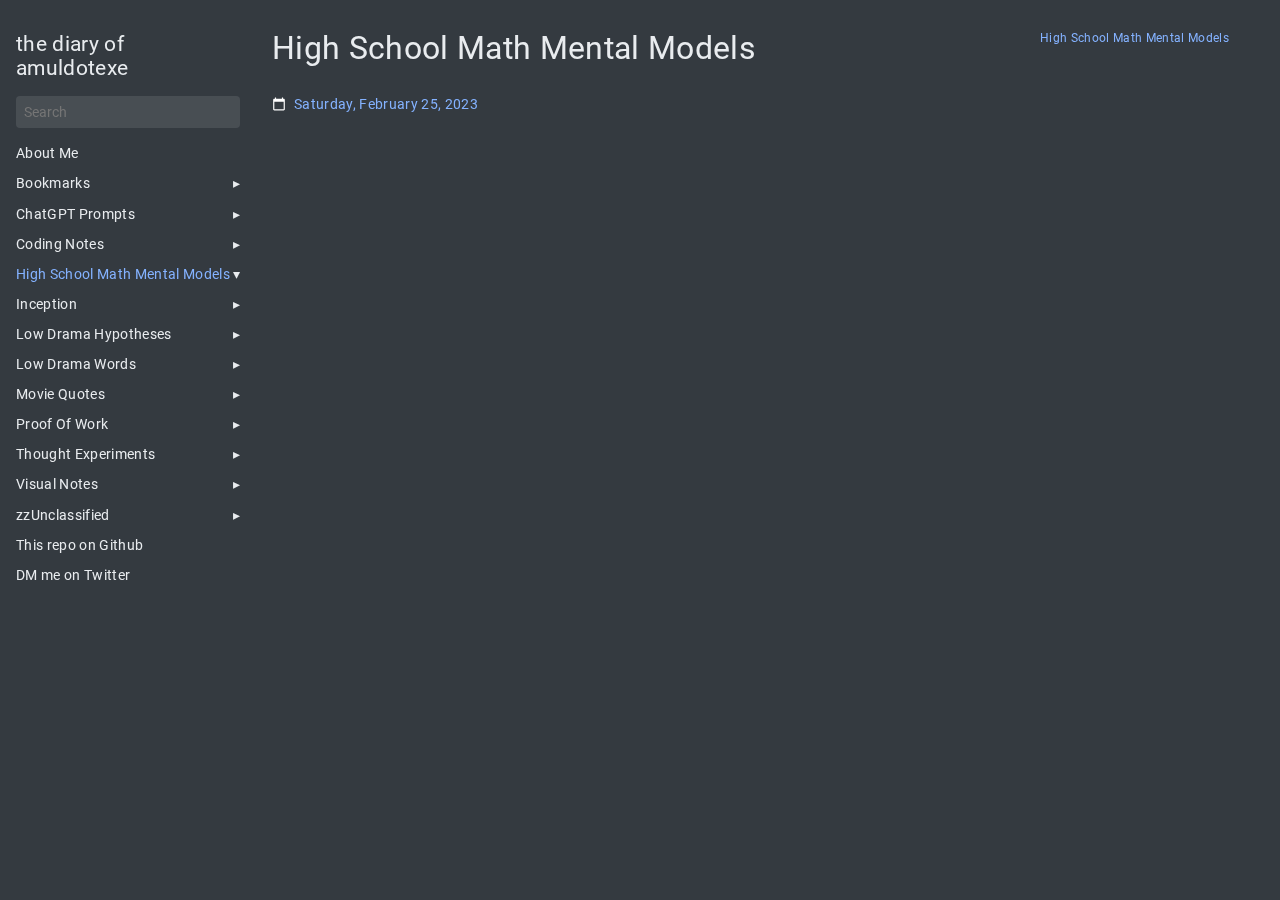
<file: docs/High-School-Math-Mental-Models/index.html>
<!doctype html><html lang=en dir=ltr><head><meta charset=utf-8><meta name=viewport content="width=device-width,initial-scale=1"><meta name=description content=" High School Math Mental Models # "><meta name=theme-color content="#FFFFFF"><meta name=color-scheme content="light dark"><meta property="og:title" content="High School Math Mental Models"><meta property="og:description" content><meta property="og:type" content="website"><meta property="og:url" content="https://amuldotexe.github.io/docs/High-School-Math-Mental-Models/"><title>High School Math Mental Models | the diary of amuldotexe</title><link rel=manifest href=/manifest.json><link rel=icon href=/favicon.png type=image/x-icon><link rel=stylesheet href=/book.min.4b35fed0bea034bbc19c89c71e14b73fb9c68cfcc586b9382adfb9b7b103ba06.css integrity="sha256-SzX+0L6gNLvBnInHHhS3P7nGjPzFhrk4Kt+5t7EDugY=" crossorigin=anonymous><script defer src=/flexsearch.min.js></script>
<script defer src=/en.search.min.78166b9d46e23e0ea915cb6887a30b633e7bc4fad10c8b6b9f6fa532271c19ba.js integrity="sha256-eBZrnUbiPg6pFctoh6MLYz57xPrRDItrn2+lMiccGbo=" crossorigin=anonymous></script>
<link rel=alternate type=application/rss+xml href=https://amuldotexe.github.io/docs/High-School-Math-Mental-Models/index.xml title="the diary of amuldotexe"></head><body dir=ltr><input type=checkbox class="hidden toggle" id=menu-control>
<input type=checkbox class="hidden toggle" id=toc-control><main class="container flex"><aside class=book-menu><div class=book-menu-content><nav><h2 class=book-brand><a class="flex align-center" href=/><span>the diary of amuldotexe</span></a></h2><div class=book-search><input type=text id=book-search-input placeholder=Search aria-label=Search maxlength=64 data-hotkeys=s/><div class="book-search-spinner hidden"></div><ul id=book-search-results></ul></div><ul><li><a href=/docs/About-me/>About Me</a></li><li><input type=checkbox id=section-dfd0f3a000bd8b25b8efeea27cab7daa class=toggle>
<label for=section-dfd0f3a000bd8b25b8efeea27cab7daa class="flex justify-between"><a href=/docs/Bookmarks/>Bookmarks</a></label><ul></ul></li><li><input type=checkbox id=section-4b1077d8285b92dc9d4220b475e8ebb1 class=toggle>
<label for=section-4b1077d8285b92dc9d4220b475e8ebb1 class="flex justify-between"><a href=/docs/ChatGPT-Prompts/>ChatGPT Prompts</a></label><ul></ul></li><li><input type=checkbox id=section-ce6a55cfbfe07792f1f33f139f971f9b class=toggle>
<label for=section-ce6a55cfbfe07792f1f33f139f971f9b class="flex justify-between"><a href=/docs/Coding-Notes/>Coding Notes</a></label><ul></ul></li><li><input type=checkbox id=section-445f27beec9c0a4e277c28bf8ccff95c class=toggle checked>
<label for=section-445f27beec9c0a4e277c28bf8ccff95c class="flex justify-between"><a href=/docs/High-School-Math-Mental-Models/ class=active>High School Math Mental Models</a></label><ul></ul></li><li><input type=checkbox id=section-eab020295d0ca1720971de61a07c4f59 class=toggle>
<label for=section-eab020295d0ca1720971de61a07c4f59 class="flex justify-between"><a href=/docs/Inception/>Inception</a></label><ul><li><a href=/docs/Inception/Allow-Yourself/>Allow Yourself</a></li></ul></li><li><input type=checkbox id=section-019d901ea86d51f54b65c9f4e25d3b08 class=toggle>
<label for=section-019d901ea86d51f54b65c9f4e25d3b08 class="flex justify-between"><a role=button>Low Drama Hypotheses</a></label><ul><li><a href=/docs/Low-Drama-Hypotheses/Become-your-own-best-friend/>Become Your Own Best Friend</a></li><li><a href=/docs/Low-Drama-Hypotheses/Few-of-us-laugh-at-our-mistakes/>Few of Us Laugh at Our Mistakes</a></li></ul></li><li><input type=checkbox id=section-3e8313a83db066dc37f61de239c5b8ab class=toggle>
<label for=section-3e8313a83db066dc37f61de239c5b8ab class="flex justify-between"><a role=button>Low Drama Words</a></label><ul></ul></li><li><input type=checkbox id=section-186dc82b5fe07328d3de28505d210e8f class=toggle>
<label for=section-186dc82b5fe07328d3de28505d210e8f class="flex justify-between"><a href=/docs/Movie-Quotes/>Movie Quotes</a></label><ul></ul></li><li><input type=checkbox id=section-4dd27ecea383a236429badd34d53782d class=toggle>
<label for=section-4dd27ecea383a236429badd34d53782d class="flex justify-between"><a href=/docs/Proof-Of-Work/>Proof Of Work</a></label><ul></ul></li><li><input type=checkbox id=section-84785b570b795b66635d547a06f057b6 class=toggle>
<label for=section-84785b570b795b66635d547a06f057b6 class="flex justify-between"><a href=/docs/Thought-Experiments/>Thought Experiments</a></label><ul></ul></li><li><input type=checkbox id=section-639c7af48bc9831c16b41a00bbdda8d6 class=toggle>
<label for=section-639c7af48bc9831c16b41a00bbdda8d6 class="flex justify-between"><a href=/docs/Visual-Notes/>Visual Notes</a></label><ul></ul></li><li><input type=checkbox id=section-fcc6d3bf641e763f3e6b9dbca968bfd7 class=toggle>
<label for=section-fcc6d3bf641e763f3e6b9dbca968bfd7 class="flex justify-between"><a role=button>zzUnclassified</a></label><ul><li><a href=/docs/zz-Unclassified/Ongoing-Notes-202303v1/>Ongoing Notes 202303v1</a></li></ul></li></ul><ul><li><a href=https://github.com/amuldotexe/amuldotexe.github.io target=_blank rel=noopener>This repo on Github</a></li><li><a href="https://twitter.com/messages/compose?recipient_id=1132151165410455552" target=_blank rel=noopener>DM me on Twitter</a></li></ul></nav><script>(function(){var e=document.querySelector("aside .book-menu-content");addEventListener("beforeunload",function(){localStorage.setItem("menu.scrollTop",e.scrollTop)}),e.scrollTop=localStorage.getItem("menu.scrollTop")})()</script></div></aside><div class=book-page><header class=book-header><div class="flex align-center justify-between"><label for=menu-control><img src=/svg/menu.svg class=book-icon alt=Menu></label>
<strong>High School Math Mental Models</strong>
<label for=toc-control><img src=/svg/toc.svg class=book-icon alt="Table of Contents"></label></div><aside class="hidden clearfix"><nav id=TableOfContents><ul><li><a href=#high-school-math-mental-models>High School Math Mental Models</a></li></ul></nav></aside></header><article class=markdown><h1 id=high-school-math-mental-models>High School Math Mental Models
<a class=anchor href=#high-school-math-mental-models>#</a></h1></article><footer class=book-footer><div class="flex flex-wrap justify-between"><div><a class="flex align-center" href=https://github.com/amuldotexe/amuldotexe.github.io/commit/866f1085191e91928dc98e4947496e20b976355a title='Last modified by amuldotexe | Saturday, February 25, 2023' target=_blank rel=noopener><img src=/svg/calendar.svg class=book-icon alt=Calendar>
<span>Saturday, February 25, 2023</span></a></div></div><script>(function(){function e(e){const t=window.getSelection(),n=document.createRange();n.selectNodeContents(e),t.removeAllRanges(),t.addRange(n)}document.querySelectorAll("pre code").forEach(t=>{t.addEventListener("click",function(){if(window.getSelection().toString())return;e(t.parentElement),navigator.clipboard&&navigator.clipboard.writeText(t.parentElement.textContent)})})})()</script><script async src=https://platform.twitter.com/widgets.js></script></footer><div class=book-comments></div><label for=menu-control class="hidden book-menu-overlay"></label></div><aside class=book-toc><div class=book-toc-content><nav id=TableOfContents><ul><li><a href=#high-school-math-mental-models>High School Math Mental Models</a></li></ul></nav></div></aside></main></body></html>
</file>
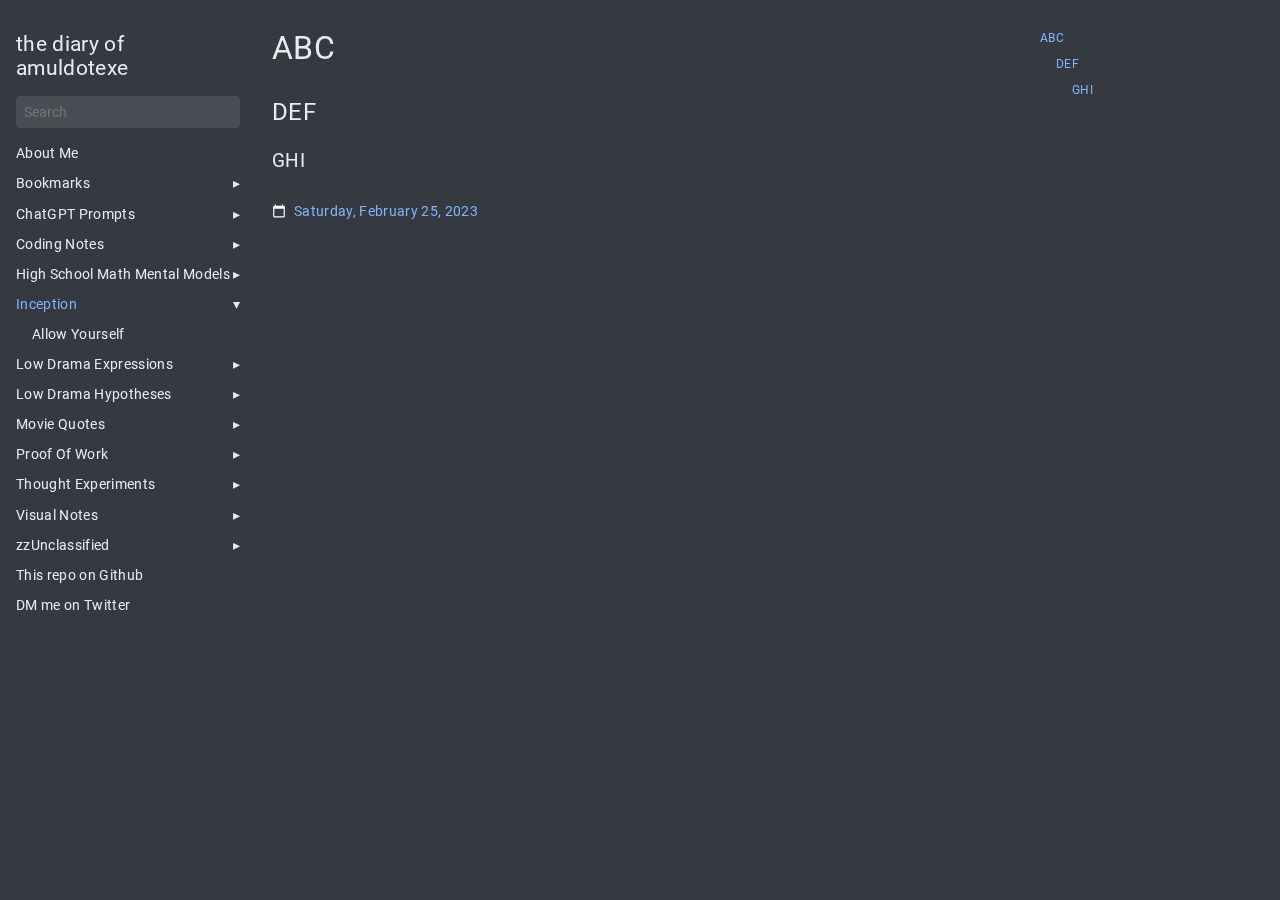
<file: docs/Inception/index.html>
<!doctype html><html lang=en dir=ltr><head><meta charset=utf-8><meta name=viewport content="width=device-width,initial-scale=1"><meta name=description content=" ABC # DEF # GHI # "><meta name=theme-color content="#FFFFFF"><meta name=color-scheme content="light dark"><meta property="og:title" content="Inception"><meta property="og:description" content><meta property="og:type" content="website"><meta property="og:url" content="https://amuldotexe.github.io/docs/Inception/"><title>Inception | the diary of amuldotexe</title><link rel=manifest href=/manifest.json><link rel=icon href=/favicon.png type=image/x-icon><link rel=stylesheet href=/book.min.4b35fed0bea034bbc19c89c71e14b73fb9c68cfcc586b9382adfb9b7b103ba06.css integrity="sha256-SzX+0L6gNLvBnInHHhS3P7nGjPzFhrk4Kt+5t7EDugY=" crossorigin=anonymous><script defer src=/flexsearch.min.js></script>
<script defer src=/en.search.min.78166b9d46e23e0ea915cb6887a30b633e7bc4fad10c8b6b9f6fa532271c19ba.js integrity="sha256-eBZrnUbiPg6pFctoh6MLYz57xPrRDItrn2+lMiccGbo=" crossorigin=anonymous></script>
<link rel=alternate type=application/rss+xml href=https://amuldotexe.github.io/docs/Inception/index.xml title="the diary of amuldotexe"></head><body dir=ltr><input type=checkbox class="hidden toggle" id=menu-control>
<input type=checkbox class="hidden toggle" id=toc-control><main class="container flex"><aside class=book-menu><div class=book-menu-content><nav><h2 class=book-brand><a class="flex align-center" href=/><span>the diary of amuldotexe</span></a></h2><div class=book-search><input type=text id=book-search-input placeholder=Search aria-label=Search maxlength=64 data-hotkeys=s/><div class="book-search-spinner hidden"></div><ul id=book-search-results></ul></div><ul><li><a href=/docs/About-me/>About Me</a></li><li><input type=checkbox id=section-dfd0f3a000bd8b25b8efeea27cab7daa class=toggle>
<label for=section-dfd0f3a000bd8b25b8efeea27cab7daa class="flex justify-between"><a href=/docs/Bookmarks/>Bookmarks</a></label><ul></ul></li><li><input type=checkbox id=section-4b1077d8285b92dc9d4220b475e8ebb1 class=toggle>
<label for=section-4b1077d8285b92dc9d4220b475e8ebb1 class="flex justify-between"><a href=/docs/ChatGPT-Prompts/>ChatGPT Prompts</a></label><ul></ul></li><li><input type=checkbox id=section-ce6a55cfbfe07792f1f33f139f971f9b class=toggle>
<label for=section-ce6a55cfbfe07792f1f33f139f971f9b class="flex justify-between"><a href=/docs/Coding-Notes/>Coding Notes</a></label><ul></ul></li><li><input type=checkbox id=section-445f27beec9c0a4e277c28bf8ccff95c class=toggle>
<label for=section-445f27beec9c0a4e277c28bf8ccff95c class="flex justify-between"><a href=/docs/High-School-Math-Mental-Models/>High School Math Mental Models</a></label><ul></ul></li><li><input type=checkbox id=section-eab020295d0ca1720971de61a07c4f59 class=toggle checked>
<label for=section-eab020295d0ca1720971de61a07c4f59 class="flex justify-between"><a href=/docs/Inception/ class=active>Inception</a></label><ul><li><a href=/docs/Inception/Allow-Yourself/>Allow Yourself</a></li></ul></li><li><input type=checkbox id=section-3e8313a83db066dc37f61de239c5b8ab class=toggle>
<label for=section-3e8313a83db066dc37f61de239c5b8ab class="flex justify-between"><a href=/docs/Low-Drama-Words/>Low Drama Expressions</a></label><ul></ul></li><li><input type=checkbox id=section-019d901ea86d51f54b65c9f4e25d3b08 class=toggle>
<label for=section-019d901ea86d51f54b65c9f4e25d3b08 class="flex justify-between"><a role=button>Low Drama Hypotheses</a></label><ul><li><a href=/docs/Low-Drama-Hypotheses/Become-your-own-best-friend/>Become Your Own Best Friend</a></li><li><a href=/docs/Low-Drama-Hypotheses/Few-of-us-laugh-at-our-mistakes/>Few of Us Laugh at Our Mistakes</a></li></ul></li><li><input type=checkbox id=section-186dc82b5fe07328d3de28505d210e8f class=toggle>
<label for=section-186dc82b5fe07328d3de28505d210e8f class="flex justify-between"><a href=/docs/Movie-Quotes/>Movie Quotes</a></label><ul></ul></li><li><input type=checkbox id=section-4dd27ecea383a236429badd34d53782d class=toggle>
<label for=section-4dd27ecea383a236429badd34d53782d class="flex justify-between"><a href=/docs/Proof-Of-Work/>Proof Of Work</a></label><ul></ul></li><li><input type=checkbox id=section-84785b570b795b66635d547a06f057b6 class=toggle>
<label for=section-84785b570b795b66635d547a06f057b6 class="flex justify-between"><a href=/docs/Thought-Experiments/>Thought Experiments</a></label><ul></ul></li><li><input type=checkbox id=section-639c7af48bc9831c16b41a00bbdda8d6 class=toggle>
<label for=section-639c7af48bc9831c16b41a00bbdda8d6 class="flex justify-between"><a href=/docs/Visual-Notes/>Visual Notes</a></label><ul></ul></li><li><input type=checkbox id=section-fcc6d3bf641e763f3e6b9dbca968bfd7 class=toggle>
<label for=section-fcc6d3bf641e763f3e6b9dbca968bfd7 class="flex justify-between"><a role=button>zzUnclassified</a></label><ul><li><a href=/docs/zz-Unclassified/Ongoing-Notes-202303v1/>Ongoing Notes 202303v1</a></li></ul></li></ul><ul><li><a href=https://github.com/amuldotexe/amuldotexe.github.io target=_blank rel=noopener>This repo on Github</a></li><li><a href="https://twitter.com/messages/compose?recipient_id=1132151165410455552" target=_blank rel=noopener>DM me on Twitter</a></li></ul></nav><script>(function(){var e=document.querySelector("aside .book-menu-content");addEventListener("beforeunload",function(){localStorage.setItem("menu.scrollTop",e.scrollTop)}),e.scrollTop=localStorage.getItem("menu.scrollTop")})()</script></div></aside><div class=book-page><header class=book-header><div class="flex align-center justify-between"><label for=menu-control><img src=/svg/menu.svg class=book-icon alt=Menu></label>
<strong>Inception</strong>
<label for=toc-control><img src=/svg/toc.svg class=book-icon alt="Table of Contents"></label></div><aside class="hidden clearfix"><nav id=TableOfContents><ul><li><a href=#abc>ABC</a><ul><li><a href=#def>DEF</a><ul><li><a href=#ghi>GHI</a></li></ul></li></ul></li></ul></nav></aside></header><article class=markdown><h1 id=abc>ABC
<a class=anchor href=#abc>#</a></h1><h2 id=def>DEF
<a class=anchor href=#def>#</a></h2><h3 id=ghi>GHI
<a class=anchor href=#ghi>#</a></h3></article><footer class=book-footer><div class="flex flex-wrap justify-between"><div><a class="flex align-center" href=https://github.com/amuldotexe/amuldotexe.github.io/commit/866f1085191e91928dc98e4947496e20b976355a title='Last modified by amuldotexe | Saturday, February 25, 2023' target=_blank rel=noopener><img src=/svg/calendar.svg class=book-icon alt=Calendar>
<span>Saturday, February 25, 2023</span></a></div></div><script>(function(){function e(e){const t=window.getSelection(),n=document.createRange();n.selectNodeContents(e),t.removeAllRanges(),t.addRange(n)}document.querySelectorAll("pre code").forEach(t=>{t.addEventListener("click",function(){if(window.getSelection().toString())return;e(t.parentElement),navigator.clipboard&&navigator.clipboard.writeText(t.parentElement.textContent)})})})()</script></footer><div class=book-comments></div><label for=menu-control class="hidden book-menu-overlay"></label></div><aside class=book-toc><div class=book-toc-content><nav id=TableOfContents><ul><li><a href=#abc>ABC</a><ul><li><a href=#def>DEF</a><ul><li><a href=#ghi>GHI</a></li></ul></li></ul></li></ul></nav></div></aside></main></body></html>
</file>
